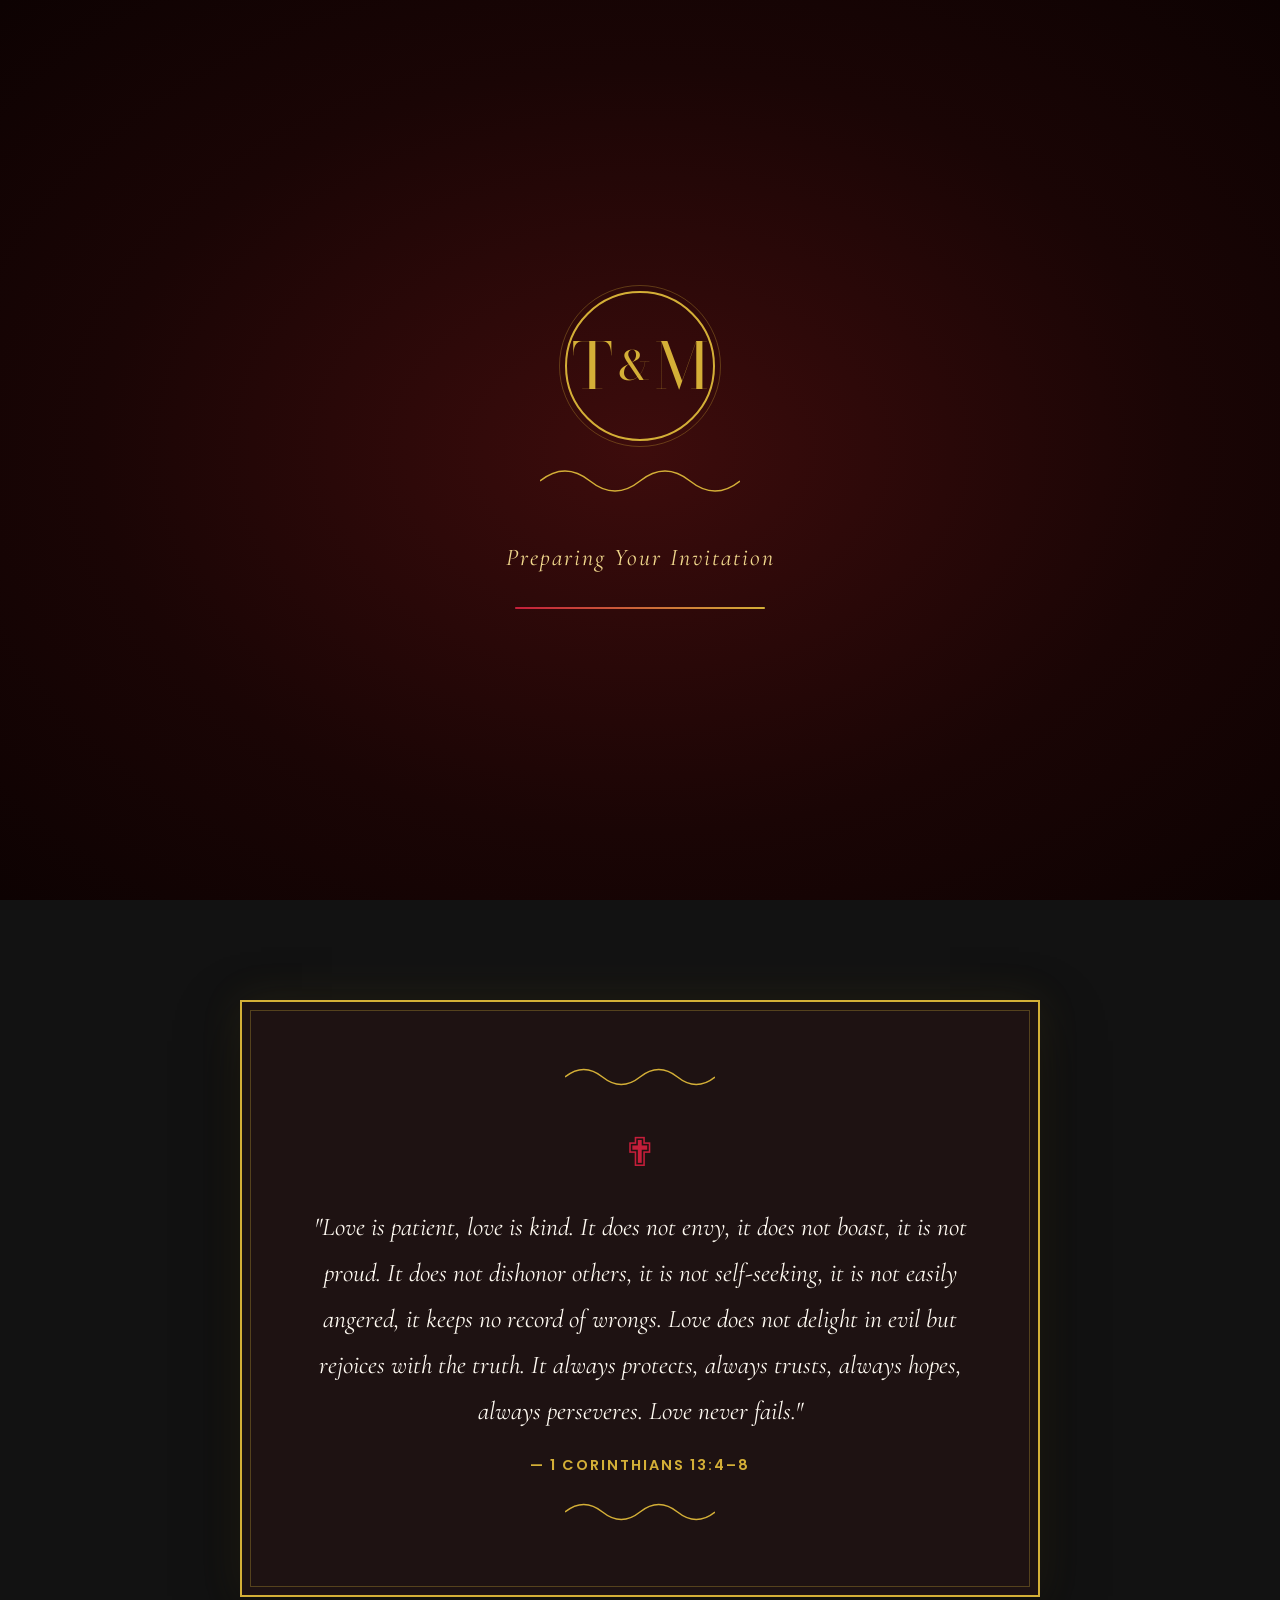
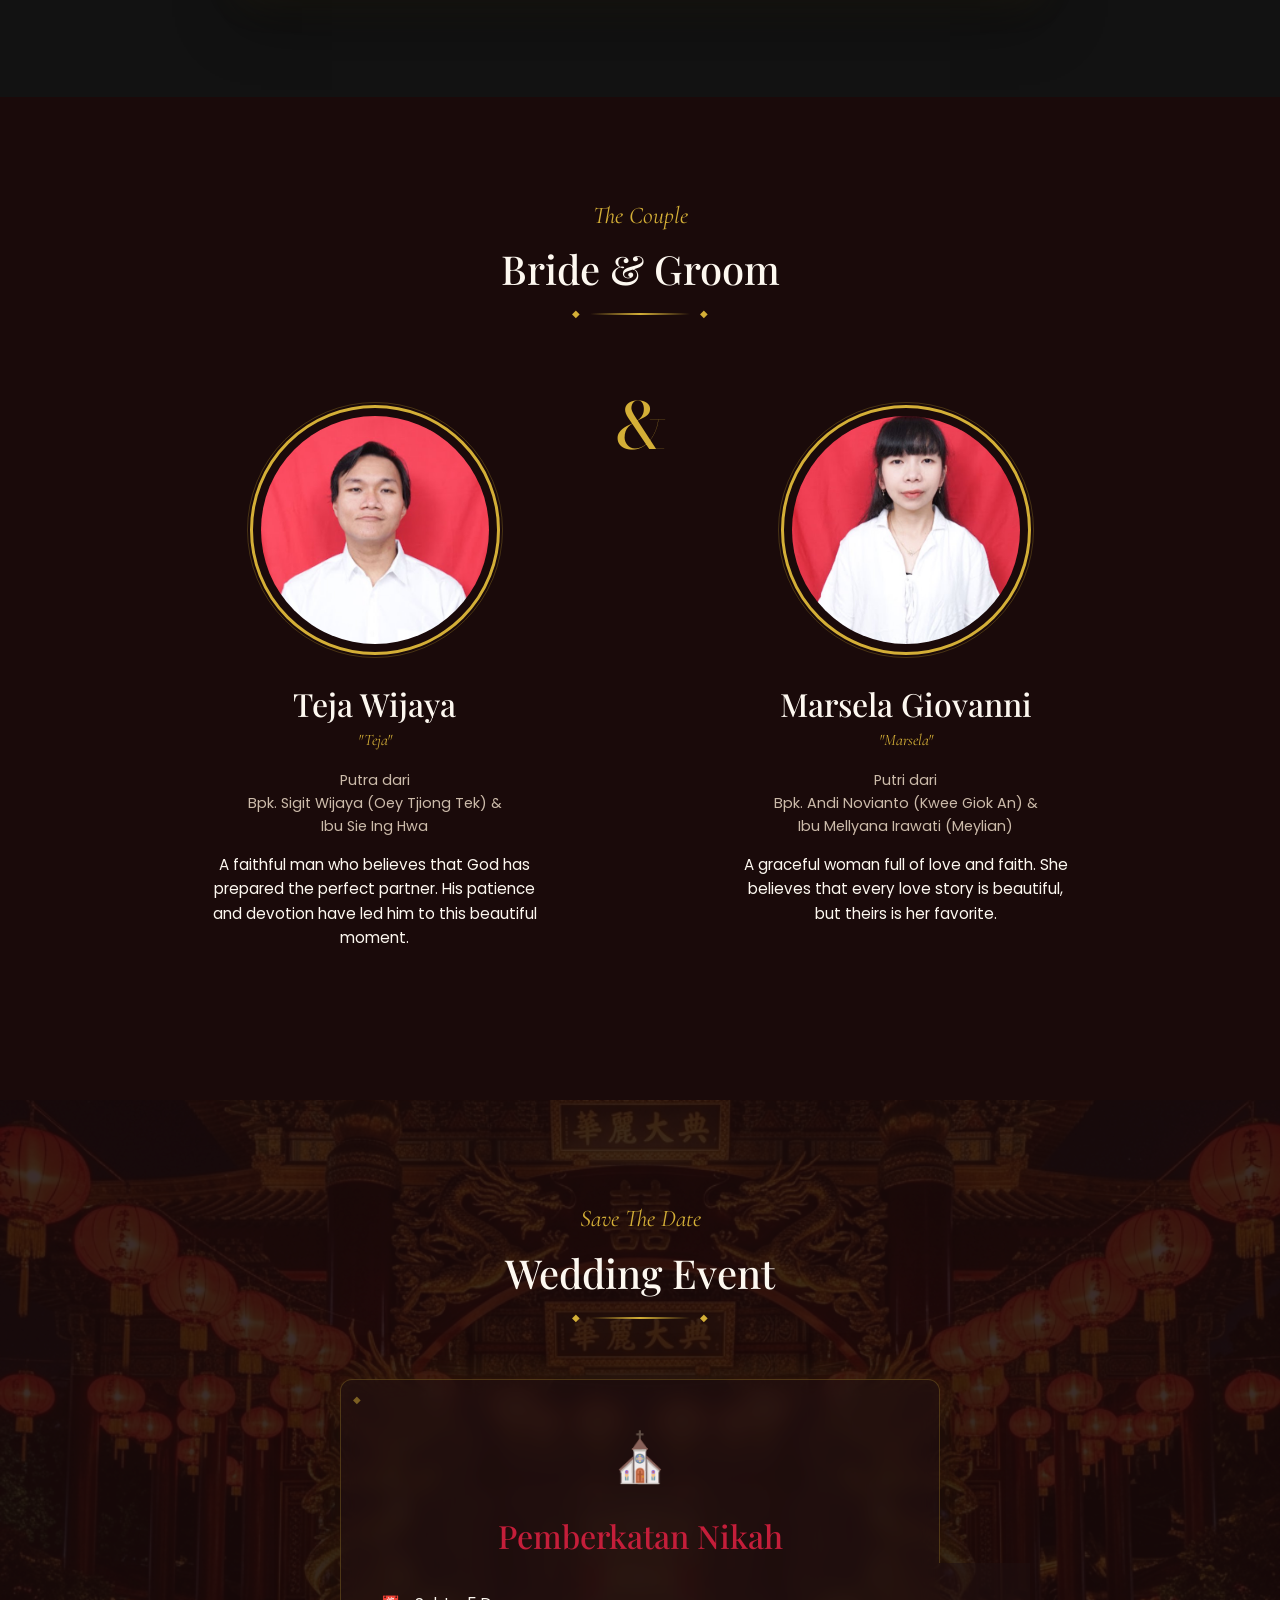
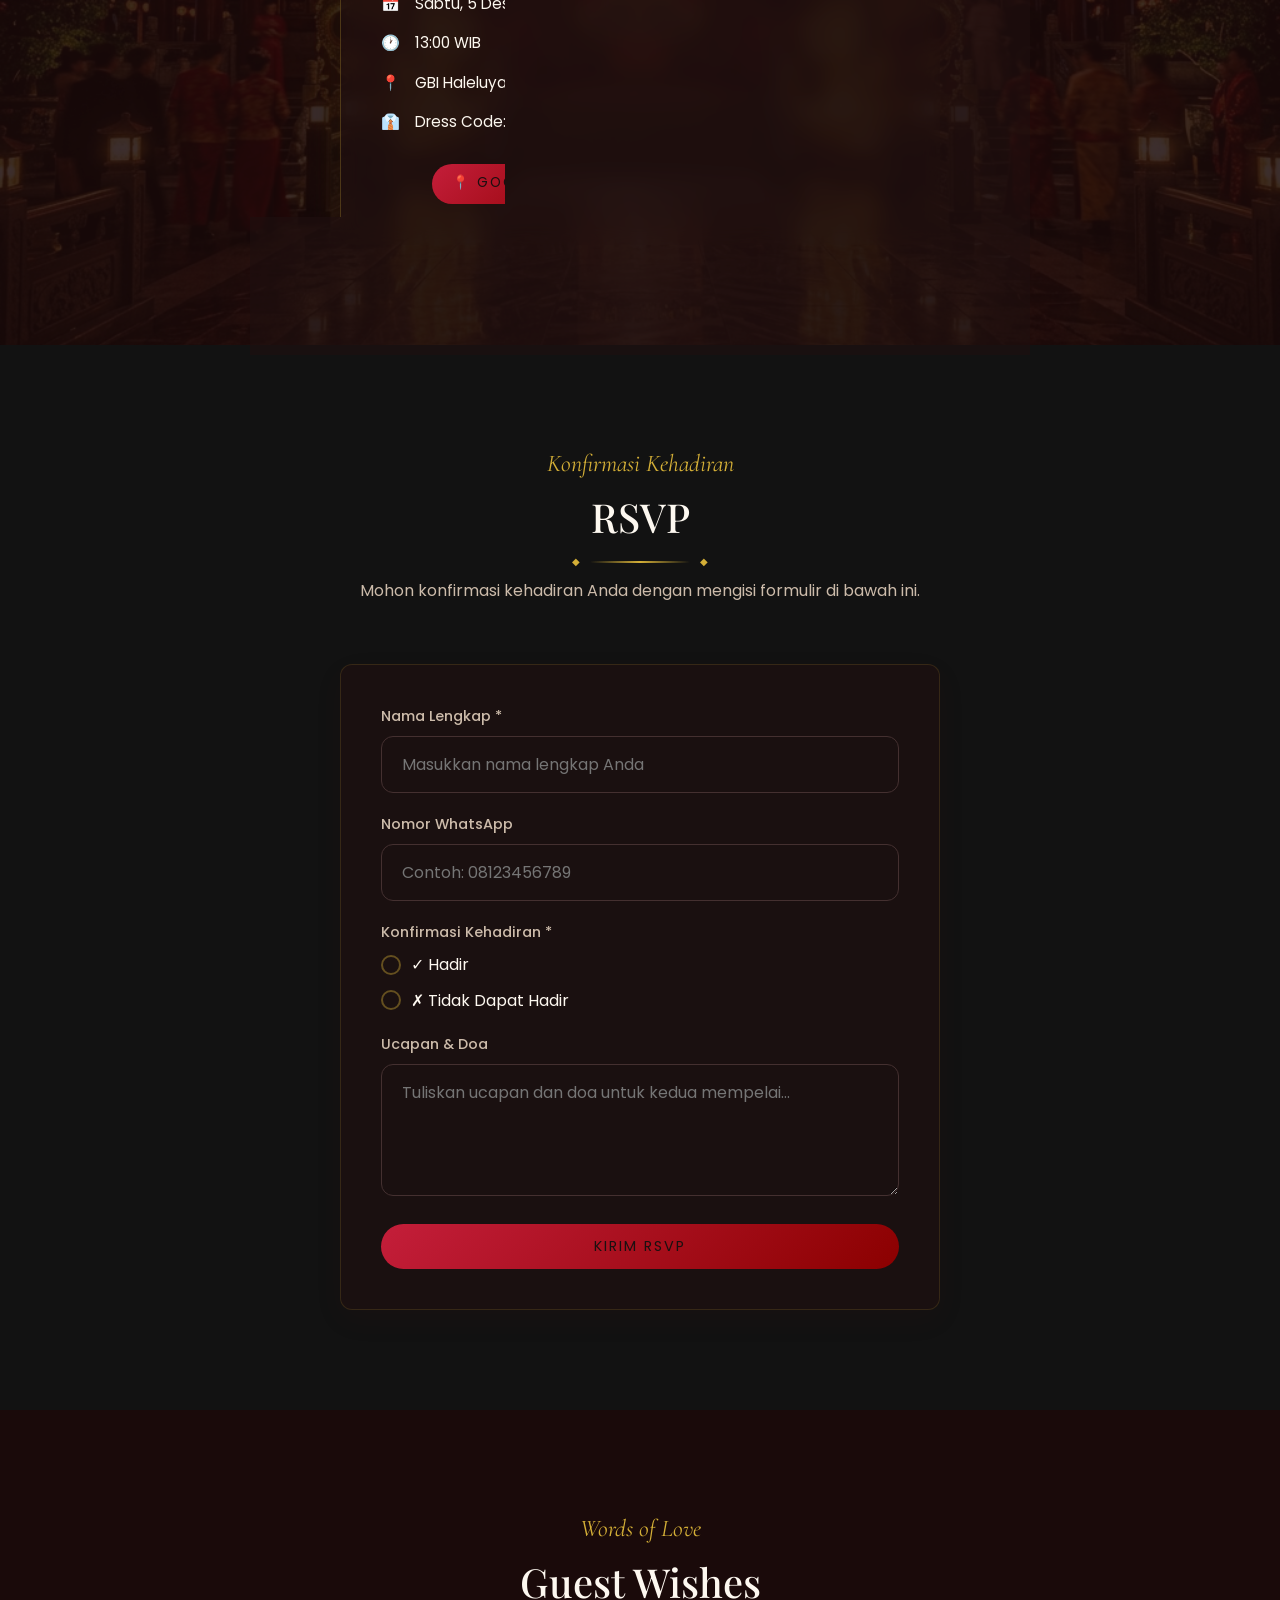
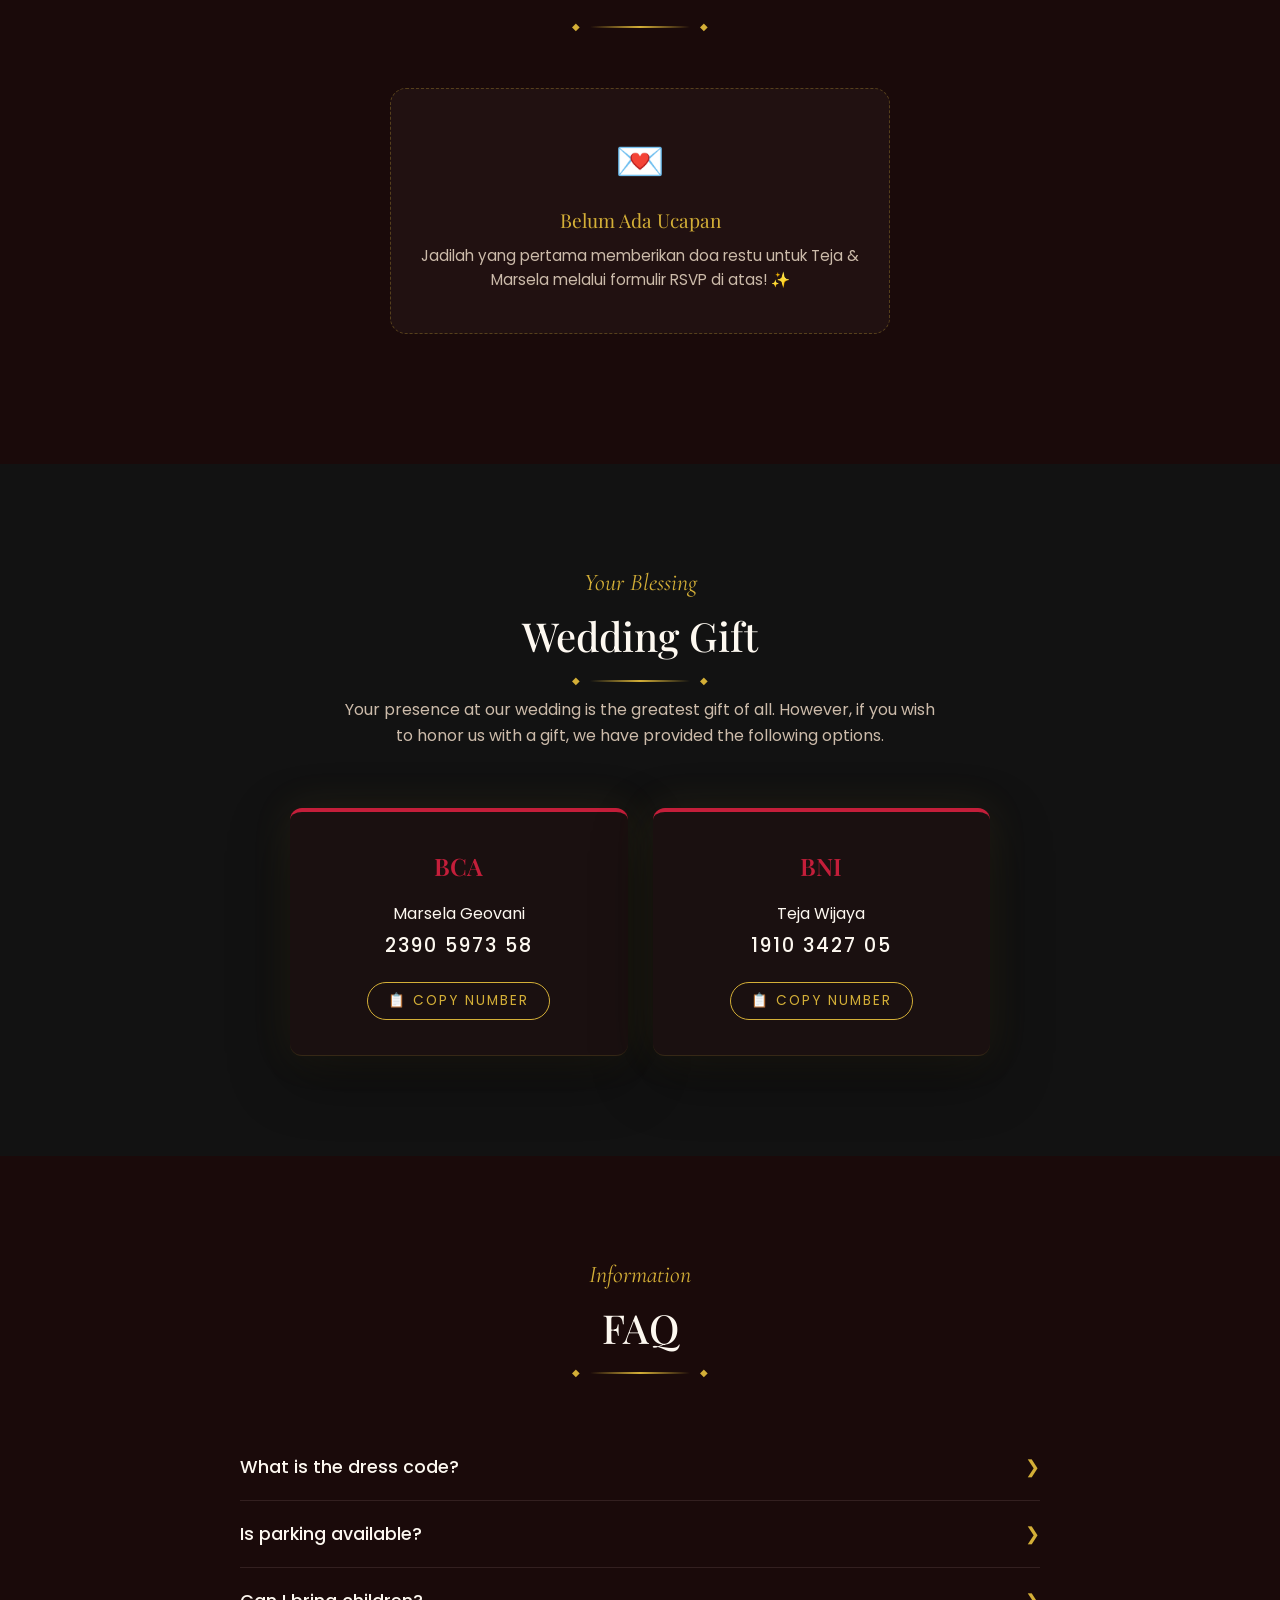
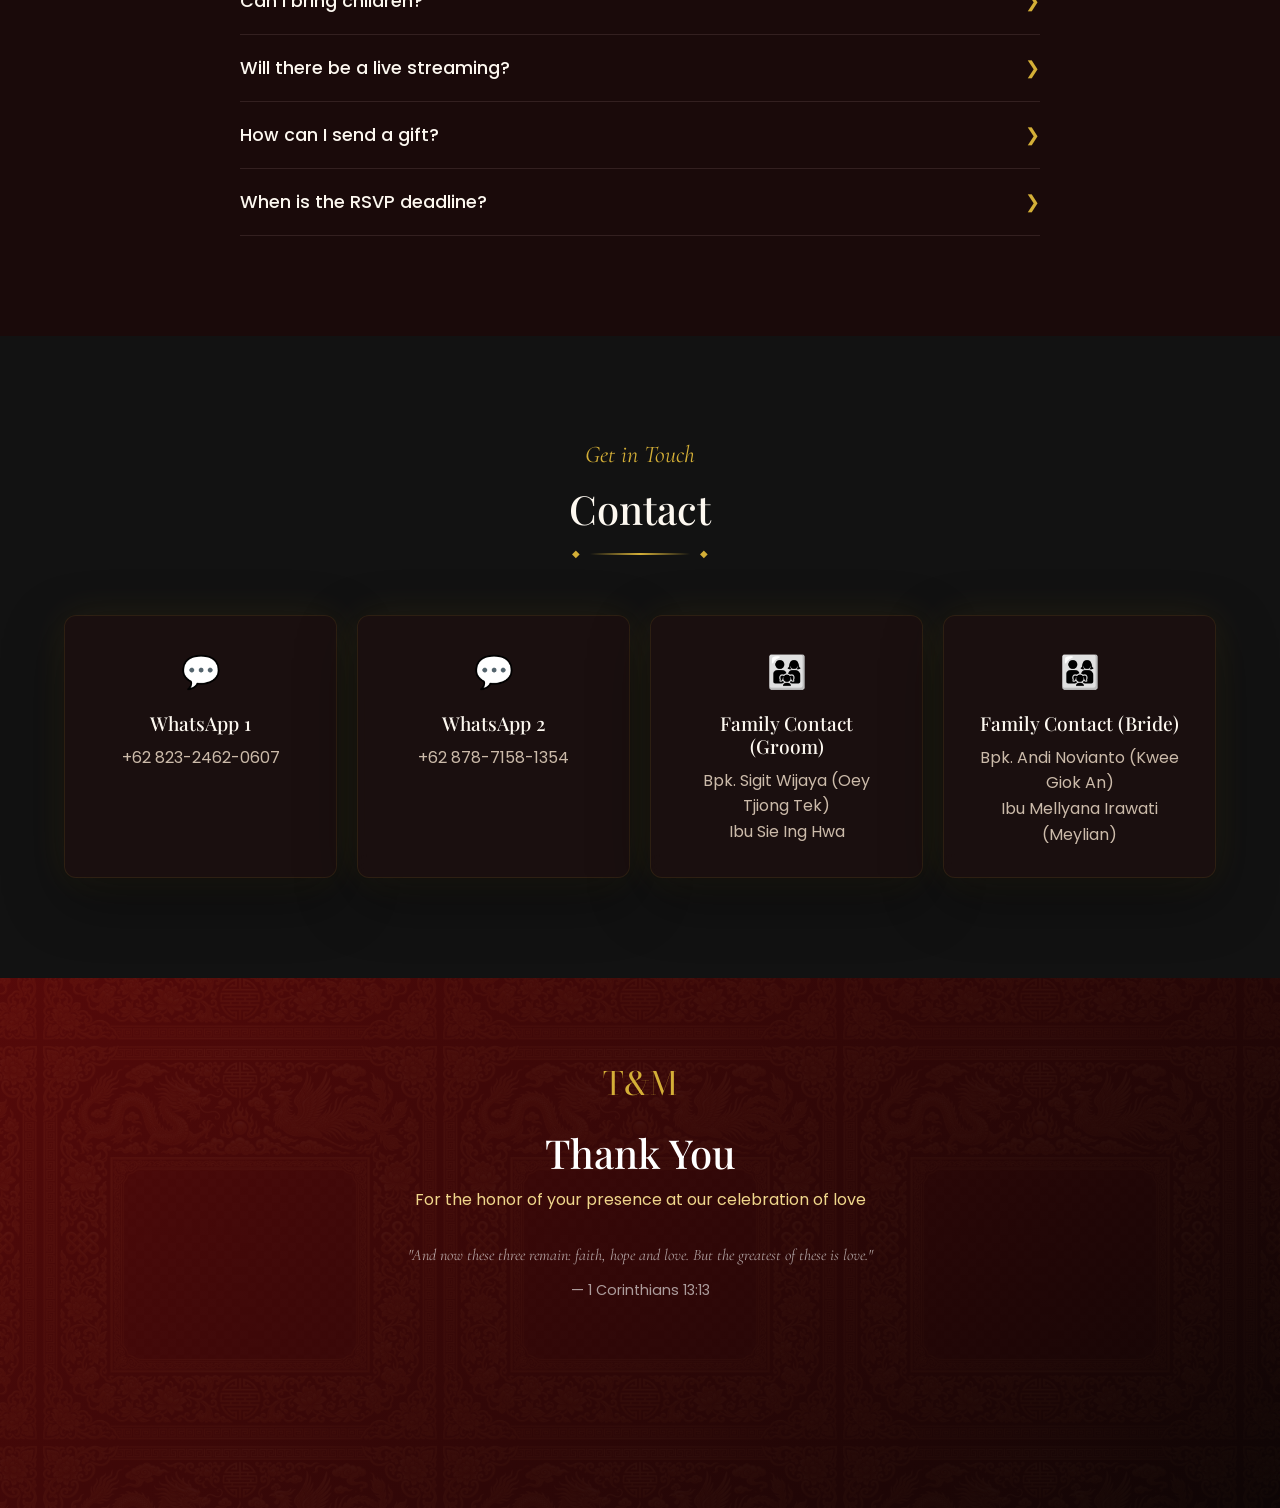
<file: index.html>
<!DOCTYPE html>
<html lang="id">
<head>
  <meta charset="UTF-8">
  <meta name="viewport" content="width=device-width, initial-scale=1.0">
  <title>Wedding of Teja & Marsela | 5 December 2026</title>
  <meta name="description" content="The Holy Matrimony of Teja Wijaya & Marsela Giovanni - Saturday, 5 December 2026">
  
  <!-- Open Graph / Facebook -->
  <meta property="og:type" content="website">
  <meta property="og:url" content="https://tejaandmarsela.com/">
  <meta property="og:title" content="Wedding of Teja & Marsela">
  <meta property="og:description" content="We joyfully invite you to celebrate our wedding. Saturday, 5 December 2026">
  <meta property="og:image" content="https://tejaandmarsela.com/assets/images/og-image.jpg">

  <!-- Twitter -->
  <meta property="twitter:card" content="summary_large_image">
  <meta property="twitter:title" content="Wedding of Teja & Marsela">
  <meta property="twitter:description" content="We joyfully invite you to celebrate our wedding. Saturday, 5 December 2026">

  <!-- Favicon -->
  <link rel="icon" href="data:image/svg+xml,<svg xmlns='http://www.w3.org/2000/svg' viewBox='0 0 100 100'><circle cx='50' cy='50' r='45' fill='none' stroke='%23D4AF37' stroke-width='3'/><text x='50' y='55' text-anchor='middle' font-family='serif' font-size='28' fill='%23D4AF37'>T%26M</text></svg>">
  <link rel="manifest" href="manifest.json">
  <meta name="theme-color" content="#D4AF37">

  <!-- Google Fonts -->
  <link rel="preconnect" href="https://fonts.googleapis.com">
  <link rel="preconnect" href="https://fonts.gstatic.com" crossorigin>
  <link href="https://fonts.googleapis.com/css2?family=Bodoni+Moda:ital,opsz,wght@0,6..96,400;0,6..96,500;0,6..96,600;1,6..96,400&family=Cormorant+Garamond:ital,wght@0,300;0,400;0,500;0,600;1,300;1,400;1,500;1,600&family=Playfair+Display:ital,wght@0,400;0,500;0,600;0,700;1,400&family=Poppins:wght@300;400;500;600&display=swap" rel="stylesheet">

  <!-- CSS -->
  <link rel="stylesheet" href="css/style.css">
  <link rel="stylesheet" href="css/animations.css">
  <link rel="stylesheet" href="css/loading.css">
  <link rel="stylesheet" href="css/responsive.css">

  <!-- JSON-LD Event schema -->
  <script type="application/ld+json">
  {
    "@context": "https://schema.org",
    "@type": "Event",
    "name": "Wedding of Teja & Marsela",
    "startDate": "2026-12-05T13:00:00+07:00",
    "endDate": "2026-12-05T15:00:00+07:00",
    "eventAttendanceMode": "https://schema.org/OfflineEventAttendanceMode",
    "eventStatus": "https://schema.org/EventScheduled",
    "location": {
      "@type": "Place",
      "name": "GBI Haleluya Purwokerto",
      "address": {
        "@type": "PostalAddress",
        "addressLocality": "Purwokerto",
        "addressCountry": "ID"
      }
    },
    "description": "The Holy Matrimony of Teja Wijaya and Marsela Giovanni."
  }
  </script>
</head>
<body>

  <!-- Gold Particle Canvas -->
  <canvas id="particle-canvas"></canvas>

  <!-- 1. LOADING SCREEN -->
  <div id="loading-screen">
    <div class="loading-content">
      <div class="loading-monogram">
        <span class="monogram-letter">T</span>
        <span class="monogram-ampersand">&</span>
        <span class="monogram-letter">M</span>
      </div>
      <div class="loading-ornament">
        <svg viewBox="0 0 200 40" class="ornament-svg">
          <path d="M0,20 Q25,0 50,20 Q75,40 100,20 Q125,0 150,20 Q175,40 200,20" stroke="#D4AF37" fill="none" stroke-width="1.5" class="ornament-path"/>
        </svg>
      </div>
      <p class="loading-text">Preparing Your Invitation</p>
      <div class="loading-bar-container">
        <div class="loading-bar"></div>
      </div>
    </div>
    <!-- Floating Chinese elements -->
    <div class="loading-petals">
      <div class="petal petal-1">🏮</div>
      <div class="petal petal-2">✦</div>
      <div class="petal petal-3">🏮</div>
      <div class="petal petal-4">✦</div>
      <div class="petal petal-5">🏮</div>
    </div>
  </div>

  <!-- 2. COVER -->
  <div id="cover">
    <div class="cover-overlay"></div>
    
    <!-- Chinese Lanterns -->
    <div class="hanging-lantern lantern-left">🏮</div>
    <div class="hanging-lantern lantern-right">🏮</div>
    
    <!-- Double Happiness Watermarks -->
    <div class="double-happiness double-happiness-left">囍</div>
    <div class="double-happiness double-happiness-right">囍</div>
    <div class="cover-content">
      <div class="cover-monogram">
        <span>T</span><span class="cover-amp">&</span><span>M</span>
      </div>
      <p class="cover-subtitle">The Holy Matrimony Of</p>
      <h1 class="cover-names">
        <span class="cover-name-groom">Teja Wijaya</span>
        <span class="cover-amp-large">囍</span>
        <span class="cover-name-bride">Marsela Giovanni</span>
      </h1>
      <p class="cover-date">Saturday, 5 December 2026</p>
      <div class="cover-divider"></div>
      <div class="cover-guest">
        <p class="cover-dear">Dear,</p>
        <p class="cover-guest-name" id="guest-name">Beloved Guest</p>
        <p class="cover-invitation-text">"We joyfully invite you to celebrate our wedding."</p>
      </div>
      <button class="cover-btn" id="cover-btn">
        <span class="cover-btn-icon">🏮</span>
        <span>Open Invitation</span>
      </button>
    </div>
  </div>

  <!-- 3. NAVBAR -->
  <nav class="navbar" id="navbar" style="opacity: 0;">
    <div class="nav-container">
      <a href="#hero" class="nav-logo">T & M</a>
      <ul class="nav-menu" id="nav-menu">
        <li><a href="#hero" class="nav-link active">Home</a></li>
        <li><a href="#bride-groom" class="nav-link">Bride & Groom</a></li>
        <li><a href="#bible-verse" class="nav-link">Bible Verse</a></li>
        <li><a href="#wedding-event" class="nav-link">Wedding Event</a></li>
        <li><a href="#rsvp" class="nav-link">RSVP</a></li>
        <li><a href="#guest-wishes" class="nav-link">Wishes</a></li>
        <li><a href="#wedding-gift" class="nav-link">Gift</a></li>
        <li><a href="#faq" class="nav-link">FAQ</a></li>
        <li><a href="#contact" class="nav-link">Contact</a></li>
      </ul>
      <button class="hamburger" id="hamburger" aria-label="Toggle menu">
        <span class="bar"></span>
        <span class="bar"></span>
        <span class="bar"></span>
      </button>
    </div>
    <!-- Mobile Menu -->
    <div class="mobile-menu" id="mobile-menu">
      <ul class="mobile-menu-list">
        <li><a href="#hero" class="mobile-link">Home</a></li>
        <li><a href="#bride-groom" class="mobile-link">Bride & Groom</a></li>
        <li><a href="#bible-verse" class="mobile-link">Bible Verse</a></li>
        <li><a href="#wedding-event" class="mobile-link">Wedding Event</a></li>
        <li><a href="#rsvp" class="mobile-link">RSVP</a></li>
        <li><a href="#guest-wishes" class="mobile-link">Wishes</a></li>
        <li><a href="#wedding-gift" class="mobile-link">Gift</a></li>
        <li><a href="#faq" class="mobile-link">FAQ</a></li>
        <li><a href="#contact" class="mobile-link">Contact</a></li>
      </ul>
    </div>
  </nav>

  <!-- 4. HERO SECTION -->
  <section id="hero" class="hero">
    <div class="hero-overlay"></div>
    
    <!-- Chinese Lanterns -->
    <div class="hanging-lantern lantern-left lantern-small">🏮</div>
    <div class="hanging-lantern lantern-right lantern-small">🏮</div>
    
    <div class="hero-content">
      <div class="hero-monogram reveal">
        <span>T</span><span>&</span><span>M</span>
      </div>
      <h2 class="hero-subtitle reveal reveal-delay-1">We Are Getting Married</h2>
      <h1 class="hero-names reveal reveal-delay-2">
        <span class="hero-name">Teja</span>
        <span class="hero-amp">&</span>
        <span class="hero-name">Marsela</span>
      </h1>
      <p class="hero-date reveal reveal-delay-3">Saturday, 5 December 2026</p>
      
      <!-- Countdown -->
      <div class="countdown-container reveal reveal-delay-4" id="countdown">
        <div class="countdown-item">
          <div class="countdown-flip">
            <div class="countdown-value" data-type="days">000</div>
          </div>
          <span class="countdown-label">Days</span>
        </div>
        <div class="countdown-item">
          <div class="countdown-flip">
            <div class="countdown-value" data-type="hours">00</div>
          </div>
          <span class="countdown-label">Hours</span>
        </div>
        <div class="countdown-item">
          <div class="countdown-flip">
            <div class="countdown-value" data-type="minutes">00</div>
          </div>
          <span class="countdown-label">Minutes</span>
        </div>
        <div class="countdown-item">
          <div class="countdown-flip">
            <div class="countdown-value" data-type="seconds">00</div>
          </div>
          <span class="countdown-label">Seconds</span>
        </div>
      </div>

      <div class="hero-buttons reveal reveal-delay-5">
        <a href="#rsvp" class="btn-primary">RSVP Now</a>
        <a href="#wedding-event" class="btn-secondary">View Location</a>
      </div>
    </div>
    <!-- Decorative floating elements -->
    <div class="hero-decoration">
      <div class="floating floating-1" style="position: absolute; top: 15%; left: 8%; color: var(--gold-primary); font-size: 2.5rem; opacity: 0.15;">囍</div>
      <div class="floating floating-2" style="position: absolute; top: 65%; right: 10%; color: var(--gold-primary); font-size: 2rem; opacity: 0.1;">🏮</div>
      <div class="floating floating-3" style="position: absolute; top: 35%; right: 20%; color: var(--gold-primary); font-size: 1.5rem; opacity: 0.12;">✦</div>
      <div class="double-happiness" style="bottom: 10%; left: 5%; font-size: 8rem; opacity: 0.03;">囍</div>
    </div>
  </section>

  <!-- 5. BIBLE VERSE -->
  <section id="bible-verse" class="section section-ivory">
    <div class="container">
      <div class="bible-card reveal reveal-up">
        <div class="bible-ornament-top">
          <svg viewBox="0 0 100 20" style="width: 150px; margin-bottom: 20px;"><path d="M0,10 Q12.5,0 25,10 Q37.5,20 50,10 Q62.5,0 75,10 Q87.5,20 100,10" stroke="#D4AF37" fill="none" stroke-width="1"/></svg>
        </div>
        <div class="bible-icon">✟</div>
        <blockquote class="bible-text">
          "Love is patient, love is kind. It does not envy, it does not boast, it is not proud. It does not dishonor others, it is not self-seeking, it is not easily angered, it keeps no record of wrongs. Love does not delight in evil but rejoices with the truth. It always protects, always trusts, always hopes, always perseveres. Love never fails."
        </blockquote>
        <p class="bible-reference">— 1 Corinthians 13:4–8</p>
        <div class="bible-ornament-bottom">
          <svg viewBox="0 0 100 20" style="width: 150px; margin-top: 20px;"><path d="M0,10 Q12.5,0 25,10 Q37.5,20 50,10 Q62.5,0 75,10 Q87.5,20 100,10" stroke="#D4AF37" fill="none" stroke-width="1"/></svg>
        </div>
      </div>
    </div>
  </section>

  <!-- 6. BRIDE & GROOM -->
  <section id="bride-groom" class="section">
    <div class="container">
      <div class="section-header reveal reveal-up">
        <p class="section-subtitle">The Couple</p>
        <h2 class="section-title">Bride & Groom</h2>
        <div class="divider-ornament"></div>
      </div>
      <div class="couple-container">
        <!-- Groom -->
        <div class="couple-card reveal reveal-left">
          <div class="couple-photo-wrapper">
            <div class="couple-photo" id="groom-photo">
              <img src="assets/images/groom.jpg" alt="Teja Wijaya" loading="lazy">
            </div>
          </div>
          <h3 class="couple-name">Teja Wijaya</h3>
          <p class="couple-nickname">"Teja"</p>
          <p class="couple-parents">Putra dari<br>Bpk. Sigit Wijaya (Oey Tjiong Tek) &<br>Ibu Sie Ing Hwa</p>
          <p class="couple-bio">A faithful man who believes that God has prepared the perfect partner. His patience and devotion have led him to this beautiful moment.</p>
        </div>

        <!-- Ampersand -->
        <div class="couple-divider reveal reveal-zoom reveal-delay-2">
          <span class="couple-amp">&</span>
        </div>

        <!-- Bride -->
        <div class="couple-card reveal reveal-right">
          <div class="couple-photo-wrapper">
            <div class="couple-photo" id="bride-photo">
              <img src="assets/images/bride.jpg" alt="Marsela Giovanni" loading="lazy">
            </div>
          </div>
          <h3 class="couple-name">Marsela Giovanni</h3>
          <p class="couple-nickname">"Marsela"</p>
          <p class="couple-parents">Putri dari<br>Bpk. Andi Novianto (Kwee Giok An) &<br>Ibu Mellyana Irawati (Meylian)</p>
          <p class="couple-bio">A graceful woman full of love and faith. She believes that every love story is beautiful, but theirs is her favorite.</p>
        </div>
      </div>
    </div>
  </section>


  <!-- 7. WEDDING EVENT -->
  <section id="wedding-event" class="section section-scenic" style="background-image: url('assets/images/chinese_temple.png');">
    <div class="container">
      <div class="section-header reveal reveal-up">
        <p class="section-subtitle">Save The Date</p>
        <h2 class="section-title">Wedding Event</h2>
        <div class="divider-ornament"></div>
      </div>
      <div class="events-container">
        <!-- Holy Matrimony -->
        <div class="event-card glass reveal reveal-up" style="max-width: 600px; margin: 0 auto;">
          <div class="event-icon">⛪</div>
          <h3 class="event-title">Pemberkatan Nikah</h3>
          <div class="event-divider"></div>
          <div class="event-details">
            <div class="event-detail">
              <span class="event-detail-icon">📅</span>
              <span>Sabtu, 5 Desember 2026</span>
            </div>
            <div class="event-detail">
              <span class="event-detail-icon">🕐</span>
              <span>13:00 WIB</span>
            </div>
            <div class="event-detail">
              <span class="event-detail-icon">📍</span>
              <span>GBI Haleluya Purwokerto</span>
            </div>
            <div class="event-detail">
              <span class="event-detail-icon">👔</span>
              <span>Dress Code: Formal</span>
            </div>
          </div>
          <div class="event-buttons">
            <a href="https://maps.google.com/?q=GBI+Haleluya+Purwokerto" target="_blank" class="btn-primary btn-small">📍 Google Maps</a>
            <a href="javascript:void(0)" class="btn-secondary btn-small" onclick="window.WeddingApp.addToCalendar('matrimony')">📅 Add to Calendar</a>
          </div>
        </div>
      </div>
    </div>
  </section>



  <!-- 8. RSVP -->
  <section id="rsvp" class="section section-ivory">
    <div class="container">
      <div class="section-header reveal reveal-up">
        <p class="section-subtitle">Konfirmasi Kehadiran</p>
        <h2 class="section-title">RSVP</h2>
        <div class="divider-ornament"></div>
        <p class="section-description" style="margin-top: 15px; color: var(--text-secondary);">Mohon konfirmasi kehadiran Anda dengan mengisi formulir di bawah ini.</p>
      </div>
      <form class="rsvp-form reveal reveal-up" id="rsvp-form" novalidate>
        <div class="form-group">
          <label class="form-label" for="rsvp-nama">Nama Lengkap *</label>
          <input type="text" class="form-input" id="rsvp-nama" name="nama" placeholder="Masukkan nama lengkap Anda" required minlength="2">
          <span class="form-error" id="error-nama"></span>
        </div>
        <div class="form-group">
          <label class="form-label" for="rsvp-whatsapp">Nomor WhatsApp</label>
          <input type="tel" class="form-input" id="rsvp-whatsapp" name="whatsapp" placeholder="Contoh: 08123456789">
          <span class="form-error" id="error-whatsapp"></span>
        </div>
        <div class="form-group">
          <label class="form-label">Konfirmasi Kehadiran *</label>
          <div class="form-radio-group">
            <label class="form-radio">
              <input type="radio" name="konfirmasi" value="hadir" required>
              <span class="radio-custom"></span>
              <span class="radio-label">✓ Hadir</span>
            </label>
            <label class="form-radio">
              <input type="radio" name="konfirmasi" value="tidak_hadir">
              <span class="radio-custom"></span>
              <span class="radio-label">✗ Tidak Dapat Hadir</span>
            </label>
          </div>
          <span class="form-error" id="error-konfirmasi"></span>
        </div>
        <div class="form-group" id="guest-count-group" style="display: none;">
          <label class="form-label" for="rsvp-jumlah">Jumlah Tamu yang Hadir *</label>
          <select class="form-select" id="rsvp-jumlah" name="jumlah_tamu">
            <option value="" disabled selected>Pilih jumlah tamu</option>
            <option value="1">1 Orang</option>
            <option value="2">2 Orang</option>
            <option value="3">3 Orang</option>
            <option value="4">4 Orang</option>
            <option value="5">5 Orang</option>
          </select>
          <span class="form-error" id="error-jumlah"></span>
        </div>
        <div class="form-group">
          <label class="form-label" for="rsvp-ucapan">Ucapan & Doa</label>
          <textarea class="form-textarea" id="rsvp-ucapan" name="ucapan" rows="4" placeholder="Tuliskan ucapan dan doa untuk kedua mempelai..."></textarea>
        </div>
        <button type="submit" class="btn-primary btn-full">
          <span>Kirim RSVP</span>
        </button>
      </form>
      <!-- Success Message -->
      <div class="rsvp-success glass" id="rsvp-success" style="max-width: 600px; margin: 0 auto; border-radius: 12px;">
        <div class="success-icon" style="font-size: 4rem; margin-bottom: 20px;">🎊</div>
        <h3 class="success-title" style="font-size: 2rem; margin-bottom: 15px; color: var(--gold-primary);">Terima Kasih!</h3>
        <p class="success-text" style="color: var(--text-secondary);">RSVP Anda telah kami terima. Kami menantikan kehadiran Anda di hari bahagia kami!</p>
      </div>
    </div>
  </section>

  <!-- 9. GUEST WISHES -->
  <section id="guest-wishes" class="section">
    <div class="container">
      <div class="section-header reveal reveal-up">
        <p class="section-subtitle">Words of Love</p>
        <h2 class="section-title">Guest Wishes</h2>
        <div class="divider-ornament"></div>
      </div>
      <div class="wishes-list" id="wishes-list">
        <!-- Populated by JS -->
      </div>
      <div class="wishes-pagination" id="wishes-pagination">
        <!-- Populated by JS -->
      </div>
    </div>
  </section>

  <!-- 10. WEDDING GIFT -->
  <section id="wedding-gift" class="section section-ivory">
    <div class="container">
      <div class="section-header reveal reveal-up">
        <p class="section-subtitle">Your Blessing</p>
        <h2 class="section-title">Wedding Gift</h2>
        <div class="divider-ornament"></div>
        <p class="section-description" style="max-width: 600px; margin: 15px auto 0; color: var(--text-secondary);">Your presence at our wedding is the greatest gift of all. However, if you wish to honor us with a gift, we have provided the following options.</p>
      </div>
      
      <!-- Bank Transfer -->
      <div class="gift-grid">
        <div class="gift-card reveal reveal-up">
          <div class="gift-bank-logo">BCA</div>
          <p class="gift-account-name">Marsela Geovani</p>
          <p class="gift-account-number" id="bca-number">2390 5973 58</p>
          <button class="gift-copy-btn btn-secondary btn-small" data-copy="2390597358" onclick="window.WeddingApp.copyGift(this)">📋 Copy Number</button>
        </div>
        <div class="gift-card reveal reveal-up" style="transition-delay: 0.1s">
          <div class="gift-bank-logo">BNI</div>
          <p class="gift-account-name">Teja Wijaya</p>
          <p class="gift-account-number" id="bni-number">1910 3427 05</p>
          <button class="gift-copy-btn btn-secondary btn-small" data-copy="1910342705" onclick="window.WeddingApp.copyGift(this)">📋 Copy Number</button>
        </div>
      </div>
    </div>
  </section>

  <!-- 11. FAQ -->
  <section id="faq" class="section">
    <div class="container">
      <div class="section-header reveal reveal-up">
        <p class="section-subtitle">Information</p>
        <h2 class="section-title">FAQ</h2>
        <div class="divider-ornament"></div>
      </div>
      <div class="faq-list reveal reveal-up">
        <div class="faq-item">
          <button class="faq-question">
            <span>What is the dress code?</span>
            <span class="faq-chevron">❯</span>
          </button>
          <div class="faq-answer">
            <p>Formal attire is recommended. Please avoid wearing white as it is reserved for the bride.</p>
          </div>
        </div>
        <div class="faq-item">
          <button class="faq-question">
            <span>Is parking available?</span>
            <span class="faq-chevron">❯</span>
          </button>
          <div class="faq-answer">
            <p>Yes, the venue provides parking space. Please arrive early to ensure a parking spot.</p>
          </div>
        </div>
        <div class="faq-item">
          <button class="faq-question">
            <span>Can I bring children?</span>
            <span class="faq-chevron">❯</span>
          </button>
          <div class="faq-answer">
            <p>We love your little ones! Children are welcome at the ceremony. Please include them in your guest count when submitting your RSVP.</p>
          </div>
        </div>
        <div class="faq-item">
          <button class="faq-question">
            <span>Will there be a live streaming?</span>
            <span class="faq-chevron">❯</span>
          </button>
          <div class="faq-answer">
            <p>Yes! For those who cannot attend in person, we will provide a live streaming link. The link will be shared via WhatsApp one day before the ceremony.</p>
          </div>
        </div>
        <div class="faq-item">
          <button class="faq-question">
            <span>How can I send a gift?</span>
            <span class="faq-chevron">❯</span>
          </button>
          <div class="faq-answer">
            <p>Your presence is the greatest gift! If you wish to send a gift, please visit our Wedding Gift section above for bank transfer details.</p>
          </div>
        </div>
        <div class="faq-item">
          <button class="faq-question">
            <span>When is the RSVP deadline?</span>
            <span class="faq-chevron">❯</span>
          </button>
          <div class="faq-answer">
            <p>Please confirm your attendance by November 21, 2026 (two weeks before the wedding) so we can finalize our preparations. Thank you for your cooperation!</p>
          </div>
        </div>
      </div>
    </div>
  </section>

  <!-- 12. CONTACT -->
  <section id="contact" class="section section-ivory">
    <div class="container">
      <div class="section-header reveal reveal-up">
        <p class="section-subtitle">Get in Touch</p>
        <h2 class="section-title">Contact</h2>
        <div class="divider-ornament"></div>
      </div>
      <div class="contact-grid">
        <a href="https://wa.me/6282324620607" target="_blank" class="contact-card glass reveal reveal-up">
          <div class="contact-icon">💬</div>
          <h4 class="contact-title">WhatsApp 1</h4>
          <p class="contact-detail">+62 823-2462-0607</p>
        </a>
        <a href="https://wa.me/6287871581354" target="_blank" class="contact-card glass reveal reveal-up" style="transition-delay: 0.1s">
          <div class="contact-icon">💬</div>
          <h4 class="contact-title">WhatsApp 2</h4>
          <p class="contact-detail">+62 878-7158-1354</p>
        </a>
        <div class="contact-card glass reveal reveal-up" style="transition-delay: 0.2s">
          <div class="contact-icon">👨‍👩‍👧</div>
          <h4 class="contact-title">Family Contact (Groom)</h4>
          <p class="contact-detail">Bpk. Sigit Wijaya (Oey Tjiong Tek)<br>Ibu Sie Ing Hwa</p>
        </div>
        <div class="contact-card glass reveal reveal-up" style="transition-delay: 0.3s">
          <div class="contact-icon">👨‍👩‍👧</div>
          <h4 class="contact-title">Family Contact (Bride)</h4>
          <p class="contact-detail">Bpk. Andi Novianto (Kwee Giok An)<br>Ibu Mellyana Irawati (Meylian)</p>
        </div>
      </div>
    </div>
  </section>

  <!-- 13. FOOTER -->
  <footer id="footer" class="footer">
    <div class="container">
      <div class="footer-content">
        <div class="footer-monogram reveal reveal-up">
          <span>T</span><span>&</span><span>M</span>
        </div>
        <h3 class="footer-thankyou reveal reveal-up" style="transition-delay: 0.1s">Thank You</h3>
        <p class="footer-message reveal reveal-up" style="transition-delay: 0.2s">For the honor of your presence at our celebration of love</p>
        <div class="footer-verse reveal reveal-up" style="transition-delay: 0.3s">
          <p>"And now these three remain: faith, hope and love. But the greatest of these is love."</p>
          <span style="font-style: normal; font-family: var(--font-body); font-size: 0.9rem; margin-top: 10px; display: inline-block;">— 1 Corinthians 13:13</span>
        </div>
        <div class="footer-divider reveal reveal-up" style="transition-delay: 0.4s"></div>
        <p class="footer-copyright reveal reveal-up" style="transition-delay: 0.5s; font-size: 0.9rem; color: #888;">
          © 2026 Teja & Marsela Wedding. Made with ❤️
        </p>
        <div class="footer-hearts reveal reveal-up" style="transition-delay: 0.6s; margin-top: 15px;">
          <span class="heart heart-1" style="animation: pulse 1s infinite">♥</span>
          <span class="heart heart-2" style="animation: pulse 1.2s infinite">♥</span>
          <span class="heart heart-3" style="animation: pulse 1.4s infinite">♥</span>
        </div>
      </div>
    </div>
  </footer>

  <!-- 14. FLOATING BUTTONS -->
  <div class="floating-container" id="floating-container">
    <button class="floating-btn floating-music" id="btn-music" aria-label="Toggle Music" title="Toggle Music">
      🎵
    </button>
    <a href="https://wa.me/6282324620607" target="_blank" class="floating-btn floating-wa" aria-label="WhatsApp" title="WhatsApp">
      💬
    </a>
    <button class="floating-btn floating-top" id="btn-top" aria-label="Back to Top" title="Back to Top">
      ↑
    </button>
  </div>

  <!-- Toast Notification -->
  <div class="toast-container" id="toast-container"></div>

  <!-- Audio Element -->
  <audio id="bg-music" loop preload="auto">
    <source src="assets/music/wedding-song.mp3" type="audio/mpeg">
  </audio>

  <!-- Scripts (load order matters) -->
  <script src="js/config.js"></script>
  <script src="js/supabase.js"></script>
  <script src="js/utils.js"></script>
  <script src="js/navigation.js"></script>
  <script src="js/countdown.js"></script>
  <script src="js/music.js"></script>
  <script src="js/animations.js"></script>
  <script src="js/rsvp.js"></script>
  <script src="js/wishes.js"></script>
  <script src="js/app.js"></script>

</body>
</html>
</file>
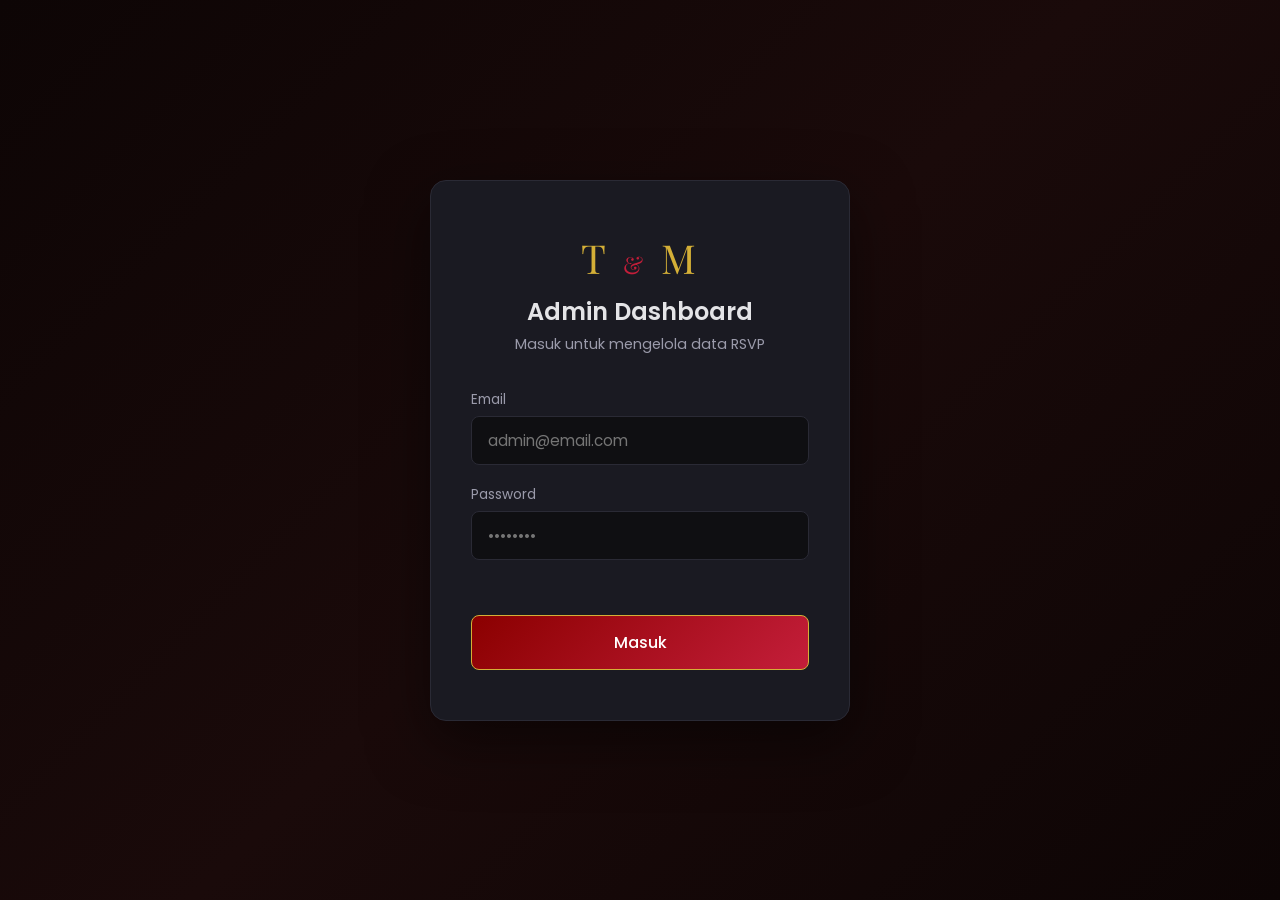
<file: admin.html>
<!DOCTYPE html>
<html lang="id">
<head>
  <meta charset="UTF-8">
  <meta name="viewport" content="width=device-width, initial-scale=1.0">
  <title>Admin Dashboard — Teja & Marsela Wedding</title>
  <link rel="icon" href="data:image/svg+xml,<svg xmlns='http://www.w3.org/2000/svg' viewBox='0 0 100 100'><circle cx='50' cy='50' r='45' fill='none' stroke='%23D4AF37' stroke-width='3'/><text x='50' y='55' text-anchor='middle' font-family='serif' font-size='28' fill='%23D4AF37'>T%26M</text></svg>">
  <link rel="preconnect" href="https://fonts.googleapis.com">
  <link rel="preconnect" href="https://fonts.gstatic.com" crossorigin>
  <link href="https://fonts.googleapis.com/css2?family=Poppins:wght@300;400;500;600;700&family=Playfair+Display:wght@400;500;600;700&display=swap" rel="stylesheet">
  <link rel="stylesheet" href="css/admin.css">
</head>
<body>

  <!-- LOGIN SCREEN -->
  <div id="login-screen" class="login-screen">
    <div class="login-card">
      <div class="login-header">
        <div class="login-monogram">T <span>&</span> M</div>
        <h1>Admin Dashboard</h1>
        <p>Masuk untuk mengelola data RSVP</p>
      </div>
      <form id="login-form" class="login-form">
        <div class="form-group">
          <label for="login-email">Email</label>
          <input type="email" id="login-email" placeholder="admin@email.com" required>
        </div>
        <div class="form-group">
          <label for="login-password">Password</label>
          <input type="password" id="login-password" placeholder="••••••••" required>
        </div>
        <div id="login-error" class="login-error"></div>
        <button type="submit" class="login-btn" id="login-btn">
          <span>Masuk</span>
        </button>
      </form>
    </div>
  </div>

  <!-- DASHBOARD -->
  <div id="dashboard" class="dashboard" style="display: none;">
    <!-- Sidebar -->
    <aside class="sidebar" id="sidebar">
      <div class="sidebar-header">
        <div class="sidebar-logo">T & M</div>
        <span class="sidebar-title">Wedding Admin</span>
      </div>
      <nav class="sidebar-nav">
        <a href="#" class="sidebar-link active" data-section="overview">
          <span class="sidebar-icon">📊</span> Overview
        </a>
        <a href="#" class="sidebar-link" data-section="rsvp-list">
          <span class="sidebar-icon">📋</span> Data RSVP
        </a>
        <a href="#" class="sidebar-link" data-section="wishes-list">
          <span class="sidebar-icon">💬</span> Ucapan
        </a>
      </nav>
      <div class="sidebar-footer">
        <span class="sidebar-user" id="sidebar-user">admin</span>
        <button class="logout-btn" id="logout-btn">Logout</button>
      </div>
    </aside>

    <!-- Main Content -->
    <main class="main-content">
      <!-- Top Bar -->
      <header class="topbar">
        <button class="topbar-toggle" id="sidebar-toggle">☰</button>
        <h2 class="topbar-title" id="page-title">Overview</h2>
        <div class="topbar-actions">
          <a href="index.html" target="_blank" class="topbar-link">🔗 Lihat Undangan</a>
        </div>
      </header>

      <!-- OVERVIEW SECTION -->
      <section id="section-overview" class="content-section active">
        <div class="stats-grid">
          <div class="stat-card stat-total">
            <div class="stat-icon">📩</div>
            <div class="stat-info">
              <span class="stat-value" id="stat-total">0</span>
              <span class="stat-label">Total RSVP</span>
            </div>
          </div>
          <div class="stat-card stat-hadir">
            <div class="stat-icon">✅</div>
            <div class="stat-info">
              <span class="stat-value" id="stat-hadir">0</span>
              <span class="stat-label">Hadir</span>
            </div>
          </div>
          <div class="stat-card stat-tidak">
            <div class="stat-icon">❌</div>
            <div class="stat-info">
              <span class="stat-value" id="stat-tidak">0</span>
              <span class="stat-label">Tidak Hadir</span>
            </div>
          </div>
          <div class="stat-card stat-tamu">
            <div class="stat-icon">👥</div>
            <div class="stat-info">
              <span class="stat-value" id="stat-tamu">0</span>
              <span class="stat-label">Estimasi Tamu</span>
            </div>
          </div>
        </div>

        <div class="chart-section">
          <h3>RSVP Terbaru</h3>
          <div id="recent-rsvp-list" class="recent-list">
            <p class="empty-state">Memuat data...</p>
          </div>
        </div>
      </section>

      <!-- RSVP LIST SECTION -->
      <section id="section-rsvp-list" class="content-section">
        <div class="toolbar">
          <div class="toolbar-left">
            <input type="text" id="search-rsvp" class="toolbar-search" placeholder="🔍 Cari nama tamu...">
            <select id="filter-attendance" class="toolbar-select">
              <option value="all">Semua Status</option>
              <option value="hadir">Hadir</option>
              <option value="tidak_hadir">Tidak Hadir</option>
            </select>
            <select id="sort-rsvp" class="toolbar-select">
              <option value="newest">Terbaru</option>
              <option value="oldest">Terlama</option>
              <option value="name-az">Nama A-Z</option>
              <option value="name-za">Nama Z-A</option>
            </select>
          </div>
          <div class="toolbar-right">
            <button id="refresh-btn" class="toolbar-btn">🔄 Refresh</button>
            <button id="export-csv-btn" class="toolbar-btn btn-export">📥 Export CSV</button>
          </div>
        </div>
        <div class="table-wrapper">
          <table class="data-table" id="rsvp-table">
            <thead>
              <tr>
                <th>No</th>
                <th>Nama Tamu</th>
                <th>WhatsApp</th>
                <th>Status</th>
                <th>Jumlah Tamu</th>
                <th>Ucapan</th>
                <th>Waktu</th>
              </tr>
            </thead>
            <tbody id="rsvp-tbody">
              <tr><td colspan="7" class="empty-state">Memuat data...</td></tr>
            </tbody>
          </table>
        </div>
        <div class="table-footer">
          <span id="rsvp-count-info">0 data</span>
        </div>
      </section>

      <!-- WISHES LIST SECTION -->
      <section id="section-wishes-list" class="content-section">
        <div class="toolbar">
          <div class="toolbar-left">
            <input type="text" id="search-wishes" class="toolbar-search" placeholder="🔍 Cari ucapan...">
          </div>
          <div class="toolbar-right">
            <button id="refresh-wishes-btn" class="toolbar-btn">🔄 Refresh</button>
          </div>
        </div>
        <div class="wishes-grid" id="admin-wishes-grid">
          <p class="empty-state">Memuat data...</p>
        </div>
      </section>
    </main>
  </div>

  <!-- Scripts -->
  <script src="js/config.js"></script>
  <script src="js/supabase.js"></script>
  <script>
  // =====================================================
  // ADMIN DASHBOARD CONTROLLER
  // =====================================================
  (function() {
    let allRsvp = [];
    let allWishes = [];

    // ---- INIT ----
    document.addEventListener('DOMContentLoaded', () => {
      window.SupabaseClient.init();

      // Check session
      if (window.SupabaseClient.restoreSession()) {
        showDashboard();
        loadAllData();
      }

      setupEventListeners();
    });

    function setupEventListeners() {
      // Login
      document.getElementById('login-form').addEventListener('submit', handleLogin);
      document.getElementById('logout-btn').addEventListener('click', handleLogout);

      // Sidebar navigation
      document.querySelectorAll('.sidebar-link').forEach(link => {
        link.addEventListener('click', (e) => {
          e.preventDefault();
          const section = link.dataset.section;
          switchSection(section);
        });
      });

      // Sidebar toggle (mobile)
      document.getElementById('sidebar-toggle').addEventListener('click', () => {
        document.getElementById('sidebar').classList.toggle('open');
      });

      // Search & filter
      document.getElementById('search-rsvp').addEventListener('input', filterAndRenderRsvp);
      document.getElementById('filter-attendance').addEventListener('change', filterAndRenderRsvp);
      document.getElementById('sort-rsvp').addEventListener('change', filterAndRenderRsvp);
      document.getElementById('search-wishes').addEventListener('input', filterAndRenderWishes);

      // Actions
      document.getElementById('refresh-btn').addEventListener('click', loadAllData);
      document.getElementById('refresh-wishes-btn').addEventListener('click', loadAllData);
      document.getElementById('export-csv-btn').addEventListener('click', exportCSV);
    }

    // ---- AUTH ----
    async function handleLogin(e) {
      e.preventDefault();
      const email = document.getElementById('login-email').value.trim();
      const password = document.getElementById('login-password').value;
      const errorEl = document.getElementById('login-error');
      const btn = document.getElementById('login-btn');

      errorEl.textContent = '';
      btn.disabled = true;
      btn.innerHTML = '<span class="spinner"></span> Memproses...';

      try {
        if (!window.SupabaseClient.isConfigured()) {
          throw new Error('Supabase belum dikonfigurasi. Periksa js/config.js');
        }
        await window.SupabaseClient.signIn(email, password);
        showDashboard();
        loadAllData();
      } catch (err) {
        errorEl.textContent = err.message || 'Login gagal. Periksa email dan password.';
      } finally {
        btn.disabled = false;
        btn.innerHTML = '<span>Masuk</span>';
      }
    }

    function handleLogout() {
      window.SupabaseClient.signOut();
      document.getElementById('dashboard').style.display = 'none';
      document.getElementById('login-screen').style.display = 'flex';
    }

    function showDashboard() {
      document.getElementById('login-screen').style.display = 'none';
      document.getElementById('dashboard').style.display = 'flex';
      const userEmail = sessionStorage.getItem('sb_user_email') || 'Admin';
      document.getElementById('sidebar-user').textContent = userEmail;
    }

    // ---- NAVIGATION ----
    function switchSection(sectionId) {
      document.querySelectorAll('.content-section').forEach(s => s.classList.remove('active'));
      document.querySelectorAll('.sidebar-link').forEach(l => l.classList.remove('active'));

      document.getElementById(`section-${sectionId}`).classList.add('active');
      document.querySelector(`[data-section="${sectionId}"]`).classList.add('active');

      const titles = { 'overview': 'Overview', 'rsvp-list': 'Data RSVP', 'wishes-list': 'Ucapan Tamu' };
      document.getElementById('page-title').textContent = titles[sectionId] || 'Dashboard';

      // Close mobile sidebar
      document.getElementById('sidebar').classList.remove('open');
    }

    // ---- DATA LOADING ----
    async function loadAllData() {
      try {
        const [rsvpResult, wishesResult] = await Promise.all([
          window.SupabaseClient.select('rsvp', { select: '*', order: 'created_at.desc' }, true),
          // Wishes can be read with public anon key or authenticated
          window.SupabaseClient.select('wishes', { select: '*', order: 'created_at.desc' }, false)
        ]);

        allRsvp = rsvpResult.data || [];
        allWishes = wishesResult.data || [];

        updateStats();
        renderRecentRsvp();
        filterAndRenderRsvp();
        filterAndRenderWishes();
      } catch (err) {
        console.error('Load data error:', err);
        const errMsg = err.message || '';
        if (errMsg.includes('401') || errMsg.includes('JWT') || errMsg.includes('token') || errMsg.includes('Gagal mengambil data (401)')) {
          handleLogout();
          document.getElementById('login-error').textContent = 'Sesi login telah berakhir. Silakan login kembali.';
        } else {
          document.getElementById('recent-rsvp-list').innerHTML =
            `<p class="empty-state error">Gagal memuat data: ${esc(errMsg || 'Periksa koneksi database.')}</p>`;
        }
      }
    }

    // ---- STATS ----
    function updateStats() {
      const total = allRsvp.length;
      const hadir = allRsvp.filter(r => r.attendance === 'hadir');
      const tidak = allRsvp.filter(r => r.attendance === 'tidak_hadir');
      const totalTamu = hadir.reduce((sum, r) => sum + (r.guest_count || 1), 0);

      animateCounter('stat-total', total);
      animateCounter('stat-hadir', hadir.length);
      animateCounter('stat-tidak', tidak.length);
      animateCounter('stat-tamu', totalTamu);
    }

    function animateCounter(id, target) {
      const el = document.getElementById(id);
      if (!el) return;
      let current = 0;
      const step = Math.max(1, Math.ceil(target / 30));
      const interval = setInterval(() => {
        current += step;
        if (current >= target) { current = target; clearInterval(interval); }
        el.textContent = current;
      }, 30);
    }

    // ---- RSVP RENDERING ----
    function renderRecentRsvp() {
      const container = document.getElementById('recent-rsvp-list');
      const recent = allRsvp.slice(0, 5);

      if (recent.length === 0) {
        container.innerHTML = '<p class="empty-state">Belum ada RSVP.</p>';
        return;
      }

      container.innerHTML = recent.map(r => `
        <div class="recent-item">
          <div class="recent-avatar">${r.guest_name.charAt(0).toUpperCase()}</div>
          <div class="recent-info">
            <span class="recent-name">${esc(r.guest_name)}</span>
            <span class="recent-status badge-${r.attendance}">${r.attendance === 'hadir' ? '✅ Hadir' : '❌ Tidak Hadir'}</span>
          </div>
          <span class="recent-time">${formatTime(r.created_at)}</span>
        </div>
      `).join('');
    }

    function filterAndRenderRsvp() {
      const search = document.getElementById('search-rsvp').value.toLowerCase();
      const filter = document.getElementById('filter-attendance').value;
      const sort = document.getElementById('sort-rsvp').value;

      let filtered = [...allRsvp];

      // Filter by search
      if (search) {
        filtered = filtered.filter(r => r.guest_name.toLowerCase().includes(search));
      }

      // Filter by attendance
      if (filter !== 'all') {
        filtered = filtered.filter(r => r.attendance === filter);
      }

      // Sort
      switch (sort) {
        case 'oldest': filtered.sort((a, b) => new Date(a.created_at) - new Date(b.created_at)); break;
        case 'name-az': filtered.sort((a, b) => a.guest_name.localeCompare(b.guest_name)); break;
        case 'name-za': filtered.sort((a, b) => b.guest_name.localeCompare(a.guest_name)); break;
        default: filtered.sort((a, b) => new Date(b.created_at) - new Date(a.created_at));
      }

      const tbody = document.getElementById('rsvp-tbody');

      if (filtered.length === 0) {
        tbody.innerHTML = '<tr><td colspan="7" class="empty-state">Tidak ada data ditemukan.</td></tr>';
      } else {
        tbody.innerHTML = filtered.map((r, i) => `
          <tr>
            <td>${i + 1}</td>
            <td><strong>${esc(r.guest_name)}</strong></td>
            <td>${r.whatsapp ? esc(r.whatsapp) : '-'}</td>
            <td><span class="badge badge-${r.attendance}">${r.attendance === 'hadir' ? 'Hadir' : 'Tidak Hadir'}</span></td>
            <td>${r.attendance === 'hadir' ? (r.guest_count || 1) : '-'}</td>
            <td class="td-message">${r.message ? esc(r.message).substring(0, 80) + (r.message.length > 80 ? '...' : '') : '-'}</td>
            <td class="td-time">${formatTime(r.created_at)}</td>
          </tr>
        `).join('');
      }

      document.getElementById('rsvp-count-info').textContent = `${filtered.length} dari ${allRsvp.length} data`;
    }

    // ---- WISHES RENDERING ----
    function filterAndRenderWishes() {
      const search = document.getElementById('search-wishes').value.toLowerCase();
      let filtered = [...allWishes];

      if (search) {
        filtered = filtered.filter(w =>
          w.guest_name.toLowerCase().includes(search) || w.message.toLowerCase().includes(search)
        );
      }

      const container = document.getElementById('admin-wishes-grid');

      if (filtered.length === 0) {
        container.innerHTML = '<p class="empty-state">Belum ada ucapan.</p>';
        return;
      }

      container.innerHTML = filtered.map(w => `
        <div class="admin-wish-card">
          <div class="admin-wish-header">
            <div class="admin-wish-avatar">${w.guest_name.charAt(0).toUpperCase()}</div>
            <div>
              <strong>${esc(w.guest_name)}</strong>
              <small>${formatTime(w.created_at)}</small>
            </div>
          </div>
          <p class="admin-wish-message">${esc(w.message)}</p>
        </div>
      `).join('');
    }

    // ---- EXPORT CSV ----
    function exportCSV() {
      if (allRsvp.length === 0) { alert('Tidak ada data untuk di-export.'); return; }

      const headers = ['No', 'Nama Tamu', 'WhatsApp', 'Status Kehadiran', 'Jumlah Tamu', 'Ucapan', 'Waktu'];
      const rows = allRsvp.map((r, i) => [
        i + 1,
        `"${r.guest_name}"`,
        `"${r.whatsapp || '-'}"`,
        r.attendance === 'hadir' ? 'Hadir' : 'Tidak Hadir',
        r.attendance === 'hadir' ? (r.guest_count || 1) : 0,
        `"${(r.message || '').replace(/"/g, '""')}"`,
        `"${new Date(r.created_at).toLocaleString('id-ID')}"`
      ]);

      const csv = [headers.join(','), ...rows.map(r => r.join(','))].join('\n');
      const blob = new Blob(['\ufeff' + csv], { type: 'text/csv;charset=utf-8;' });
      const url = URL.createObjectURL(blob);
      const a = document.createElement('a');
      a.href = url;
      a.download = `RSVP_Teja_Marsela_${new Date().toISOString().slice(0,10)}.csv`;
      a.click();
      URL.revokeObjectURL(url);
    }

    // ---- HELPERS ----
    function esc(str) {
      const div = document.createElement('div');
      div.textContent = str || '';
      return div.innerHTML;
    }

    function formatTime(dateStr) {
      if (!dateStr) return '-';
      const d = new Date(dateStr);
      return d.toLocaleDateString('id-ID', {
        day: 'numeric', month: 'short', year: 'numeric',
        hour: '2-digit', minute: '2-digit'
      });
    }
  })();
  </script>
</body>
</html>
</file>
<file: css/style.css>
@import url('https://fonts.googleapis.com/css2?family=Bodoni+Moda:ital,opsz,wght@0,6..96,400;0,6..96,500;0,6..96,600;1,6..96,400&family=Cormorant+Garamond:ital,wght@0,300;0,400;0,500;0,600;1,300;1,400;1,500;1,600&family=Playfair+Display:ital,wght@0,400;0,500;0,600;0,700;1,400&family=Poppins:wght@300;400;500;600&display=swap');

:root {
  /* Chinese Wedding Red & Gold Palette */
  --red-primary: #C41E3A;
  --red-dark: #8B0000;
  --red-deep: #5C0A0A;
  --red-light: #E8384F;
  --red-soft: #F2D2D2;

  --gold-primary: #D4AF37;
  --gold-light: #F0D78C;
  --gold-dark: #B8960F;
  --gold-pale: #FDF6E3;

  /* Force Dark Mode Default */
  --ivory: #121212;
  --white: #1A1010;
  --bg-main: #1A0A0A;
  --soft-beige: #221515;
  --cream: #1E1212;

  --text-primary: #FDF8F0;
  --text-secondary: #CCBBAA;
  --text-light: #9B8B7B;
  --text-on-dark: #FDF8F0;

  --bg-dark: #0D0505;
  --bg-dark-card: #221515;

  --gradient-gold: linear-gradient(135deg, #BF953F, #FCF6BA, #B38728, #FBF5B7, #AA771C);
  --gradient-red-luxury: linear-gradient(135deg, #8B0000 0%, #C41E3A 30%, #8B0000 70%, #5C0A0A 100%);
  --shadow-luxury: 0 20px 60px rgba(0, 0, 0, 0.4), 0 0 40px rgba(212, 175, 55, 0.1);
  --shadow-glow-gold: 0 0 20px rgba(212, 175, 55, 0.3), 0 0 40px rgba(212, 175, 55, 0.1);
  --shadow-glow-red: 0 0 20px rgba(196, 30, 58, 0.3), 0 0 40px rgba(196, 30, 58, 0.1);

  --font-heading: 'Playfair Display', serif;
  --font-subheading: 'Cormorant Garamond', serif;
  --font-body: 'Poppins', sans-serif;
  --font-elegant: 'Bodoni Moda', serif;

  --spacing-section: 100px;
  --border-radius: 12px;
  --transition: all 0.3s ease;
  --shadow-soft: 0 10px 30px rgba(100, 20, 20, 0.06);
  --shadow-hover: 0 15px 40px rgba(100, 20, 20, 0.12);
  --shadow-gold: 0 0 30px rgba(212, 175, 55, 0.2);
}

/* Reset & Base */
* {
  margin: 0;
  padding: 0;
  box-sizing: border-box;
}

html {
  scroll-behavior: smooth;
  overflow-x: hidden;
}

body {
  font-family: var(--font-body);
  color: var(--text-primary);
  background-color: var(--bg-main);
  line-height: 1.6;
  overflow-x: hidden;
  -webkit-font-smoothing: antialiased;
}

::selection {
  background-color: var(--red-primary);
  color: var(--white);
}

/* Scrollbar */
::-webkit-scrollbar {
  width: 8px;
}
::-webkit-scrollbar-track {
  background: var(--ivory);
}
::-webkit-scrollbar-thumb {
  background: var(--red-primary);
  border-radius: 4px;
}
::-webkit-scrollbar-thumb:hover {
  background: var(--red-dark);
}

/* Typography */
h1, h2, h3, h4, h5, h6 {
  font-family: var(--font-heading);
  font-weight: 500;
  line-height: 1.2;
}

a {
  text-decoration: none;
  color: inherit;
}

.subheading {
  font-family: var(--font-subheading);
  font-style: italic;
  font-size: 1.2rem;
  color: var(--gold-primary);
}

/* Utility */
.container {
  width: 100%;
  max-width: 1200px;
  margin: 0 auto;
  padding: 0 24px;
}

.text-gold { color: var(--gold-primary); }
.text-red { color: var(--red-primary); }
.text-center { text-align: center; }
.text-uppercase { text-transform: uppercase; letter-spacing: 2px; }

/* Sections */
.section {
  padding: var(--spacing-section) 0;
  position: relative;
}

.section-ivory {
  background-color: var(--ivory);
}

.section-red {
  background: linear-gradient(135deg, var(--red-deep) 0%, var(--red-dark) 100%);
  color: var(--text-on-dark);
}

.section-header {
  text-align: center;
  margin-bottom: 60px;
}

.section-subtitle {
  font-family: var(--font-subheading);
  font-style: italic;
  font-size: 1.5rem;
  color: var(--gold-primary);
  margin-bottom: 10px;
}

.section-title {
  font-size: 3rem;
  margin-bottom: 20px;
}

.divider-ornament {
  width: 100px;
  height: 2px;
  background: linear-gradient(90deg, transparent, var(--gold-primary), transparent);
  margin: 0 auto;
  position: relative;
}

.divider-ornament::before,
.divider-ornament::after {
  content: '◆';
  position: absolute;
  top: 50%;
  transform: translateY(-50%);
  color: var(--gold-primary);
  font-size: 10px;
}

.divider-ornament::before { left: -18px; }
.divider-ornament::after { right: -18px; }

/* Chinese ornamental frame class */
.chinese-frame {
  position: relative;
  border: 2px solid var(--gold-primary);
  padding: 8px;
}

.chinese-frame::before {
  content: '';
  position: absolute;
  inset: 6px;
  border: 1px solid rgba(212, 175, 55, 0.4);
  pointer-events: none;
}

/* Buttons */
.btn-primary {
  display: inline-block;
  padding: 12px 32px;
  background: linear-gradient(135deg, var(--red-primary), var(--red-dark));
  color: var(--white);
  font-family: var(--font-body);
  font-size: 0.9rem;
  text-transform: uppercase;
  letter-spacing: 2px;
  border: none;
  border-radius: 30px;
  cursor: pointer;
  transition: var(--transition);
  position: relative;
  overflow: hidden;
}

.btn-primary:hover {
  background: linear-gradient(135deg, var(--red-light), var(--red-primary));
  box-shadow: 0 5px 20px rgba(196, 30, 58, 0.4);
  transform: translateY(-2px);
}

.btn-secondary {
  display: inline-block;
  padding: 12px 32px;
  background-color: transparent;
  color: var(--gold-primary);
  font-family: var(--font-body);
  font-size: 0.9rem;
  text-transform: uppercase;
  letter-spacing: 2px;
  border: 1px solid var(--gold-primary);
  border-radius: 30px;
  cursor: pointer;
  transition: var(--transition);
}

.btn-secondary:hover {
  background-color: var(--gold-primary);
  color: var(--white);
  transform: translateY(-2px);
}

.btn-small {
  padding: 8px 20px;
  font-size: 0.85rem;
}

.btn-full {
  width: 100%;
}

/* Glassmorphism */
.glass {
  background: rgba(30, 15, 15, 0.75);
  backdrop-filter: blur(15px);
  -webkit-backdrop-filter: blur(15px);
  border: 1px solid rgba(212, 175, 55, 0.15);
  box-shadow: var(--shadow-luxury);
}

/* Gold shimmer text effect */
.text-shimmer {
  background: var(--gradient-gold);
  background-size: 200% auto;
  -webkit-background-clip: text;
  -webkit-text-fill-color: transparent;
  background-clip: text;
  animation: shimmerGold 3s linear infinite;
}

@keyframes shimmerGold {
  to { background-position: 200% center; }
}

/* Luxury section divider with ornament image */
.luxury-divider {
  width: 300px;
  max-width: 80%;
  height: 60px;
  margin: 0 auto;
  background: url('../assets/images/ornament_border.png') center/contain no-repeat;
  opacity: 0.4;
  filter: brightness(1.5);
}

/* Section with background image */
.section-scenic {
  background-size: cover;
  background-position: center;
  background-repeat: no-repeat;
  position: relative;
}

.section-scenic::before {
  content: '';
  position: absolute;
  inset: 0;
  background: rgba(26, 10, 10, 0.85);
  z-index: 0;
}

.section-scenic > * {
  position: relative;
  z-index: 1;
}

/* Gold corner ornaments for premium cards */
.luxury-corners {
  position: relative;
}

.luxury-corners::before,
.luxury-corners::after {
  content: '❖';
  position: absolute;
  color: var(--gold-primary);
  font-size: 14px;
  opacity: 0.6;
}

.luxury-corners::before { top: 8px; left: 8px; }
.luxury-corners::after { bottom: 8px; right: 8px; }

/* ========================
   COVER SECTION
   ======================== */
#cover {
  position: fixed;
  top: 0;
  left: 0;
  width: 100%;
  height: 100%;
  background: url('../assets/images/chinese_pavilion.png') center/cover no-repeat;
  z-index: 9000;
  display: flex;
  justify-content: center;
  align-items: center;
  transition: transform 1s cubic-bezier(0.76, 0, 0.24, 1), opacity 0.8s ease;
  overflow: hidden;
}

.cover-overlay {
  position: absolute;
  top: 0;
  left: 0;
  width: 100%;
  height: 100%;
  background-color: rgba(26, 10, 10, 0.65);
  /* Chinese lattice pattern overlay via repeating CSS */
  background-image:
    radial-gradient(circle at 20% 80%, rgba(212, 175, 55, 0.05) 0%, transparent 50%),
    radial-gradient(circle at 80% 20%, rgba(212, 175, 55, 0.05) 0%, transparent 50%);
  pointer-events: none;
}

.cover-content {
  position: relative;
  z-index: 1;
  text-align: center;
  color: #FFFFFF;
  padding: 50px 45px;
  max-width: 560px;
  width: 90%;
  border: 2px solid var(--gold-primary);
  border-radius: 4px;
  background: rgba(60, 12, 12, 0.5);
  backdrop-filter: blur(8px);
  -webkit-backdrop-filter: blur(8px);
  box-shadow: var(--shadow-luxury), inset 0 0 80px rgba(0,0,0,0.3);
}

/* Cover Section */
/* Chinese Lanterns */
.hanging-lantern {
  position: absolute;
  top: -10px;
  font-size: 3rem;
  transform-origin: top center;
  animation: swing 4s ease-in-out infinite;
  z-index: 10;
  text-shadow: 0 10px 20px rgba(196, 30, 58, 0.4);
  filter: drop-shadow(0 0 10px rgba(212, 175, 55, 0.3));
  pointer-events: none;
}

.lantern-left {
  left: 5%;
  animation-delay: 0.5s;
}

.lantern-right {
  right: 5%;
  animation-delay: 1.5s;
}

.lantern-small {
  font-size: 2rem;
  top: -5px;
}

/* Inner frame */
.cover-content::before {
  content: '';
  position: absolute;
  inset: 8px;
  border: 1px solid rgba(212, 175, 55, 0.35);
  pointer-events: none;
  border-radius: 2px;
}

.cover-monogram {
  font-family: var(--font-elegant);
  font-size: 2rem;
  color: var(--gold-primary);
  margin-bottom: 20px;
  display: flex;
  justify-content: center;
  align-items: center;
  gap: 10px;
}

.cover-amp { font-size: 1.5rem; }

.cover-subtitle {
  font-family: var(--font-subheading);
  font-style: italic;
  font-size: 1.4rem;
  margin-bottom: 15px;
  letter-spacing: 2px;
  color: var(--gold-light);
}

.cover-names {
  font-size: 3rem;
  margin-bottom: 20px;
  display: flex;
  flex-direction: column;
  line-height: 1.1;
  color: #FFFFFF;
  text-shadow: 0 2px 20px rgba(212, 175, 55, 0.3);
}

.cover-amp-large {
  font-family: var(--font-elegant);
  color: var(--gold-primary);
  font-size: 2.2rem;
  margin: 8px 0;
}

.cover-date {
  font-family: var(--font-body);
  letter-spacing: 3px;
  text-transform: uppercase;
  font-size: 0.85rem;
  margin-bottom: 30px;
  color: var(--gold-light);
}

.cover-divider {
  width: 50px;
  height: 1px;
  background: linear-gradient(90deg, transparent, var(--gold-primary), transparent);
  margin: 0 auto 25px;
}

.cover-guest {
  margin-bottom: 35px;
}

.cover-dear {
  font-family: var(--font-subheading);
  font-style: italic;
  font-size: 1.1rem;
  color: var(--gold-light);
}

.cover-guest-name {
  font-size: 1.4rem;
  font-weight: 600;
  margin: 8px 0;
  color: #FFFFFF;
}

.cover-invitation-text {
  font-size: 0.85rem;
  color: rgba(255, 255, 255, 0.7);
}

.cover-btn {
  background: var(--gradient-red-luxury);
  background-size: 200% auto;
  color: #FFFFFF;
  border: 1px solid var(--gold-primary);
  padding: 16px 40px;
  font-family: var(--font-body);
  font-size: 0.85rem;
  text-transform: uppercase;
  letter-spacing: 3px;
  border-radius: 3px;
  cursor: pointer;
  transition: all 0.4s ease;
  display: inline-flex;
  align-items: center;
  justify-content: center;
  gap: 10px;
  margin: 0 auto;
  box-shadow: var(--shadow-glow-red);
}

.cover-btn:hover {
  background-position: right center;
  transform: translateY(-2px);
  box-shadow: 0 5px 25px rgba(196, 30, 58, 0.6);
}

/* Double Happiness Symbol */
.double-happiness {
  font-size: 6rem;
  color: var(--gold-primary);
  opacity: 0.06;
  position: absolute;
  z-index: 0;
  pointer-events: none;
  font-family: serif;
}

.double-happiness-left {
  top: 15%;
  left: 5%;
  transform: rotate(-15deg);
}

.double-happiness-right {
  bottom: 15%;
  right: 5%;
  transform: rotate(15deg);
}

/* ========================
   NAVBAR
   ======================== */
.navbar {
  position: fixed;
  top: 0;
  left: 0;
  width: 100%;
  padding: 18px 0;
  z-index: 1000;
  transition: var(--transition);
  background: transparent;
}

.navbar.scrolled {
  background: rgba(26, 10, 10, 0.95);
  box-shadow: 0 4px 20px rgba(0, 0, 0, 0.3);
}



.nav-container {
  display: flex;
  justify-content: space-between;
  align-items: center;
  max-width: 1200px;
  margin: 0 auto;
  padding: 0 24px;
}

.nav-logo {
  font-family: var(--font-elegant);
  font-size: 1.5rem;
  color: #FFFFFF;
  transition: var(--transition);
}

.navbar.scrolled .nav-logo {
  color: var(--red-primary);
}

.nav-menu {
  display: flex;
  list-style: none;
  gap: 20px;
}

.nav-link {
  color: #FFFFFF;
  font-size: 0.85rem;
  text-transform: uppercase;
  letter-spacing: 1px;
  position: relative;
  transition: var(--transition);
}

.navbar.scrolled .nav-link {
  color: var(--text-primary);
}

.nav-link::after {
  content: '';
  position: absolute;
  width: 0;
  height: 2px;
  bottom: -5px;
  left: 50%;
  transform: translateX(-50%);
  background: linear-gradient(90deg, var(--red-primary), var(--gold-primary));
  transition: var(--transition);
}

.nav-link:hover::after,
.nav-link.active::after {
  width: 100%;
}

.hamburger {
  display: none;
  background: none;
  border: none;
  cursor: pointer;
  flex-direction: column;
  gap: 5px;
  z-index: 1002;
}

.hamburger .bar {
  width: 25px;
  height: 2px;
  background-color: #FFFFFF;
  transition: var(--transition);
}

.navbar.scrolled .hamburger .bar {
  background-color: var(--text-primary);
}

.mobile-menu {
  position: fixed;
  top: 0;
  right: -100%;
  width: 100%;
  height: 100vh;
  background: linear-gradient(135deg, var(--red-deep) 0%, var(--bg-dark) 100%);
  z-index: 1001;
  display: flex;
  justify-content: center;
  align-items: center;
  transition: right 0.4s ease;
}

.mobile-menu.active {
  right: 0;
}

.mobile-menu-list {
  list-style: none;
  text-align: center;
}

.mobile-link {
  display: block;
  font-family: var(--font-heading);
  font-size: 1.5rem;
  margin: 15px 0;
  color: var(--gold-light);
  transition: var(--transition);
}

.mobile-link:hover {
  color: var(--gold-primary);
}

/* ========================
   HERO SECTION
   ======================== */
.hero {
  height: 100vh;
  min-height: 600px;
  background: url('../assets/images/chinese_pavilion.png') center/cover no-repeat;
  display: flex;
  justify-content: center;
  align-items: center;
  position: relative;
  overflow: hidden;
}

.hero-overlay {
  position: absolute;
  top: 0;
  left: 0;
  width: 100%;
  height: 100%;
  background: linear-gradient(
    to bottom,
    rgba(26, 10, 10, 0.4) 0%,
    rgba(26, 10, 10, 0.8) 50%,
    var(--bg-main) 100%
  );
  z-index: 1;
} 

.hero-content {
  position: relative;
  z-index: 2;
  text-align: center;
  color: #FFFFFF;
  padding: 0 24px;
  width: 100%;
  max-width: 900px;
}

.hero-monogram {
  font-family: var(--font-elegant);
  font-size: 2.5rem;
  color: var(--gold-primary);
  margin-bottom: 20px;
}

.hero-subtitle {
  font-family: var(--font-subheading);
  font-style: italic;
  font-size: 1.8rem;
  margin-bottom: 10px;
  letter-spacing: 3px;
  color: var(--gold-light);
}

.hero-names {
  font-size: 5rem;
  margin-bottom: 20px;
  display: flex;
  align-items: center;
  justify-content: center;
  gap: 20px;
  color: #FFFFFF;
  text-shadow: 0 4px 30px rgba(0, 0, 0, 0.5), 0 0 60px rgba(212, 175, 55, 0.15);
}

.hero-amp {
  font-family: var(--font-elegant);
  color: var(--gold-primary);
  font-size: 4rem;
}

.hero-date {
  font-family: var(--font-body);
  letter-spacing: 4px;
  text-transform: uppercase;
  margin-bottom: 40px;
  color: var(--gold-light);
}

/* Countdown */
.countdown-container {
  display: flex;
  justify-content: center;
  gap: 20px;
  margin-bottom: 40px;
}

.countdown-item {
  display: flex;
  flex-direction: column;
  align-items: center;
}

.countdown-flip {
  background: rgba(196, 30, 58, 0.2);
  backdrop-filter: blur(10px);
  -webkit-backdrop-filter: blur(10px);
  border: 1px solid rgba(212, 175, 55, 0.35);
  border-radius: 8px;
  padding: 18px 22px;
  min-width: 85px;
  margin-bottom: 10px;
  box-shadow: 0 8px 32px rgba(0, 0, 0, 0.3), inset 0 1px 0 rgba(212, 175, 55, 0.15);
}

.countdown-value {
  font-family: var(--font-elegant);
  font-size: 2.5rem;
  color: var(--gold-primary);
}

.countdown-label {
  font-size: 0.8rem;
  text-transform: uppercase;
  letter-spacing: 2px;
  color: var(--gold-light);
}

.hero-buttons {
  display: flex;
  justify-content: center;
  gap: 20px;
}

.hero-buttons .btn-secondary {
  color: var(--gold-light);
  border-color: var(--gold-light);
}

.hero-buttons .btn-secondary:hover {
  background: var(--gold-primary);
  color: var(--bg-dark);
  border-color: var(--gold-primary);
}

/* ========================
   BIBLE VERSE
   ======================== */
.bible-card {
  text-align: center;
  max-width: 800px;
  margin: 0 auto;
  padding: 60px 50px;
  border: 2px solid var(--gold-primary);
  position: relative;
  background: var(--cream);
  box-shadow: var(--shadow-luxury);
}

/* Double inner frame */
.bible-card::before {
  content: '';
  position: absolute;
  inset: 8px;
  border: 1px solid rgba(212, 175, 55, 0.3);
  pointer-events: none;
}



.bible-icon {
  font-size: 2.5rem;
  color: var(--red-primary);
  margin-bottom: 20px;
}

.bible-text {
  font-family: var(--font-subheading);
  font-style: italic;
  font-size: 1.6rem;
  line-height: 1.8;
  margin-bottom: 20px;
  color: var(--text-primary);
}

.bible-reference {
  font-weight: 600;
  color: var(--gold-primary);
  letter-spacing: 2px;
  text-transform: uppercase;
  font-size: 0.9rem;
}

/* ========================
   BRIDE & GROOM
   ======================== */
.couple-container {
  display: flex;
  justify-content: center;
  align-items: flex-start;
  gap: 40px;
}

.couple-card {
  text-align: center;
  flex: 1;
  max-width: 400px;
  padding: 30px;
  border-radius: var(--border-radius);
  transition: var(--transition);
}

.couple-card:hover {
  transform: translateY(-10px);
}

.couple-photo-wrapper {
  width: 250px;
  height: 250px;
  margin: 0 auto 30px;
  border-radius: 50%;
  padding: 8px;
  border: 3px solid var(--gold-primary);
  position: relative;
}

/* Outer ring glow */
.couple-photo-wrapper::after {
  content: '';
  position: absolute;
  inset: -6px;
  border-radius: 50%;
  border: 1px solid rgba(212, 175, 55, 0.25);
}

.couple-photo {
  width: 100%;
  height: 100%;
  border-radius: 50%;
  overflow: hidden;
}

.couple-photo img {
  width: 100%;
  height: 100%;
  object-fit: cover;
  object-position: center 20%;
  display: block;
  transition: transform 0.5s ease;
}

.couple-card:hover .couple-photo img {
  transform: scale(1.05);
}

.photo-placeholder {
  width: 100%;
  height: 100%;
  display: flex;
  justify-content: center;
  align-items: center;
  font-family: var(--font-elegant);
  font-size: 5rem;
  color: var(--white);
}

.groom-placeholder { background: linear-gradient(135deg, var(--red-dark), #5C1A1A); }
.bride-placeholder { background: linear-gradient(135deg, var(--red-primary), var(--gold-primary)); }

.couple-name {
  font-size: 2rem;
  margin-bottom: 5px;
}

.couple-nickname {
  font-family: var(--font-subheading);
  font-style: italic;
  color: var(--gold-primary);
  margin-bottom: 15px;
}

.couple-parents {
  font-size: 0.9rem;
  color: var(--text-secondary);
  margin-bottom: 15px;
}

.couple-bio {
  font-size: 0.95rem;
  margin-bottom: 20px;
}

.couple-social .social-link {
  color: var(--text-primary);
  transition: var(--transition);
}

.couple-social .social-link:hover {
  color: var(--red-primary);
}

.couple-divider .couple-amp {
  font-family: var(--font-elegant);
  font-size: 4rem;
  color: var(--gold-primary);
}

/* ========================
   TIMELINE / LOVE STORY
   ======================== */
.timeline {
  position: relative;
  max-width: 800px;
  margin: 0 auto;
}

.timeline::before {
  content: '';
  position: absolute;
  top: 0;
  left: 50%;
  transform: translateX(-50%);
  width: 2px;
  height: 100%;
  background: linear-gradient(180deg, var(--gold-primary), var(--red-primary), var(--gold-primary));
}

.timeline-item {
  position: relative;
  margin-bottom: 40px;
  width: 50%;
}

.timeline-item:nth-child(odd) {
  left: 0;
  padding-right: 40px;
  text-align: right;
}

.timeline-item:nth-child(even) {
  left: 50%;
  padding-left: 40px;
}

.timeline-dot {
  position: absolute;
  top: 0;
  width: 40px;
  height: 40px;
  background: linear-gradient(135deg, var(--red-primary), var(--gold-primary));
  border: 3px solid var(--gold-primary);
  border-radius: 50%;
  display: flex;
  justify-content: center;
  align-items: center;
  z-index: 1;
}

.timeline-item:nth-child(odd) .timeline-dot { right: -20px; }
.timeline-item:nth-child(even) .timeline-dot { left: -20px; }

.timeline-content {
  background: var(--white);
  padding: 20px;
  border-radius: var(--border-radius);
  box-shadow: var(--shadow-soft);
  border: 1px solid rgba(212, 175, 55, 0.15);
}



.timeline-photo {
  width: 100%;
  height: 150px;
  border-radius: 8px;
  margin-bottom: 15px;
  overflow: hidden;
}

.story-placeholder {
  font-size: 1.2rem;
  color: var(--text-secondary);
}

.timeline-date {
  display: inline-block;
  font-size: 0.8rem;
  color: var(--red-primary);
  text-transform: uppercase;
  letter-spacing: 1px;
  margin-bottom: 5px;
  font-weight: 600;
}

.timeline-title {
  font-size: 1.5rem;
  margin-bottom: 5px;
}

.timeline-location {
  font-size: 0.9rem;
  color: var(--text-secondary);
  margin-bottom: 10px;
}

.timeline-description {
  font-size: 0.95rem;
}

/* ========================
   EVENTS
   ======================== */
.events-container {
  display: flex;
  gap: 30px;
  justify-content: center;
}

.event-card {
  flex: 1;
  max-width: 500px;
  padding: 40px;
  text-align: center;
  border-radius: var(--border-radius);
  border: 1px solid rgba(212, 175, 55, 0.25);
  position: relative;
  background: rgba(30, 15, 15, 0.6);
  backdrop-filter: blur(10px);
  -webkit-backdrop-filter: blur(10px);
  box-shadow: var(--shadow-luxury);
  transition: transform 0.3s ease, box-shadow 0.3s ease;
}

.event-card:hover {
  transform: translateY(-5px);
  box-shadow: var(--shadow-luxury), var(--shadow-glow-gold);
}

/* Corner ornaments for event cards */
.event-card::before,
.event-card::after {
  content: '◆';
  position: absolute;
  color: var(--gold-primary);
  font-size: 10px;
  opacity: 0.5;
}

.event-card::before { top: 12px; left: 12px; }
.event-card::after { bottom: 12px; right: 12px; }

.event-icon {
  font-size: 3rem;
  margin-bottom: 20px;
}

.event-title {
  font-size: 2rem;
  margin-bottom: 15px;
  color: var(--red-primary);
}



.event-divider {
  width: 60px;
  height: 2px;
  background: linear-gradient(90deg, transparent, var(--gold-primary), transparent);
  margin: 0 auto 20px;
}

.event-details {
  margin-bottom: 30px;
  text-align: left;
}

.event-detail {
  display: flex;
  gap: 15px;
  margin-bottom: 15px;
  font-size: 0.95rem;
}

.event-detail-icon {
  flex-shrink: 0;
}

.event-buttons {
  display: flex;
  gap: 10px;
  justify-content: center;
  flex-wrap: wrap;
}

/* ========================
   GALLERY
   ======================== */
.gallery-filter {
  display: flex;
  justify-content: center;
  flex-wrap: wrap;
  gap: 10px;
  margin-bottom: 40px;
}

.gallery-filter-btn {
  padding: 8px 20px;
  background: transparent;
  border: 1px solid var(--red-primary);
  border-radius: 20px;
  color: var(--text-primary);
  font-family: var(--font-body);
  font-size: 0.85rem;
  cursor: pointer;
  transition: var(--transition);
}

.gallery-filter-btn.active,
.gallery-filter-btn:hover {
  background: var(--red-primary);
  color: #FFFFFF;
}

.gallery-grid {
  display: grid;
  grid-template-columns: repeat(auto-fill, minmax(250px, 1fr));
  gap: 15px;
}

.gallery-item {
  border-radius: 8px;
  overflow: hidden;
  cursor: pointer;
  position: relative;
  aspect-ratio: 1 / 1;
}

.gallery-img {
  width: 100%;
  height: 100%;
  object-fit: cover;
  transition: transform 0.5s ease;
}

.gallery-item:hover .gallery-img {
  transform: scale(1.1);
}

/* Lightbox */
.lightbox-overlay {
  position: fixed;
  top: 0;
  left: 0;
  width: 100%;
  height: 100%;
  background: rgba(13, 2, 2, 0.95);
  z-index: 10000;
  display: none;
  justify-content: center;
  align-items: center;
  opacity: 0;
  transition: opacity 0.3s ease;
}

.lightbox-overlay.active {
  display: flex;
  opacity: 1;
}

.lightbox-content {
  position: relative;
  max-width: 90%;
  max-height: 90vh;
}

.lightbox-image {
  max-width: 100%;
  max-height: 90vh;
  object-fit: contain;
}

.lightbox-close,
.lightbox-prev,
.lightbox-next {
  position: absolute;
  background: none;
  border: none;
  color: var(--gold-primary);
  font-size: 2rem;
  cursor: pointer;
  z-index: 10001;
}

.lightbox-close { top: 20px; right: 20px; }
.lightbox-prev { left: 20px; top: 50%; transform: translateY(-50%); }
.lightbox-next { right: 20px; top: 50%; transform: translateY(-50%); }
.lightbox-counter {
  position: absolute;
  bottom: 20px;
  left: 50%;
  transform: translateX(-50%);
  color: var(--gold-light);
}

/* ========================
   VIDEO
   ======================== */
.video-wrapper {
  max-width: 800px;
  margin: 0 auto;
}

.video-container {
  position: relative;
  padding-bottom: 56.25%;
  height: 0;
  overflow: hidden;
  border-radius: var(--border-radius);
  box-shadow: var(--shadow-soft);
  border: 2px solid rgba(212, 175, 55, 0.2);
}

.video-overlay {
  position: absolute;
  top: 0;
  left: 0;
  width: 100%;
  height: 100%;
  background: linear-gradient(135deg, var(--red-deep), var(--bg-dark));
  display: flex;
  flex-direction: column;
  justify-content: center;
  align-items: center;
  z-index: 2;
  transition: opacity 0.3s;
}

.video-container iframe {
  position: absolute;
  top: 0;
  left: 0;
  width: 100%;
  height: 100%;
  z-index: 1;
}

.video-play-btn {
  background: none;
  border: none;
  cursor: pointer;
  margin-bottom: 10px;
  transition: transform 0.3s;
}

.video-play-btn:hover {
  transform: scale(1.1);
}

.video-play-text {
  color: var(--gold-light);
  font-family: var(--font-heading);
  font-size: 1.2rem;
}

/* ========================
   RSVP
   ======================== */
.rsvp-form {
  max-width: 600px;
  margin: 0 auto;
  background: var(--white);
  padding: 40px;
  border-radius: var(--border-radius);
  box-shadow: var(--shadow-soft);
  border: 1px solid rgba(212, 175, 55, 0.15);
}



.form-group {
  margin-bottom: 20px;
}

.form-label {
  display: block;
  margin-bottom: 8px;
  font-size: 0.9rem;
  font-weight: 500;
  color: var(--text-secondary);
}

.form-input,
.form-select,
.form-textarea {
  width: 100%;
  padding: 15px 20px;
  background: transparent;
  border: 1px solid #443030;
  border-radius: var(--border-radius);
  font-family: var(--font-body);
  font-size: 1rem;
  color: var(--text-primary);
  transition: var(--transition);
}



.form-input:focus,
.form-select:focus,
.form-textarea:focus {
  outline: none;
  border-color: var(--red-primary);
  box-shadow: 0 0 0 3px rgba(196, 30, 58, 0.1);
}

.form-radio-group {
  display: flex;
  flex-direction: column;
  gap: 10px;
}

.form-radio {
  display: flex;
  align-items: center;
  cursor: pointer;
}

.form-radio input {
  display: none;
}

.radio-custom {
  width: 20px;
  height: 20px;
  border: 2px solid rgba(212, 175, 55, 0.4);
  border-radius: 50%;
  margin-right: 10px;
  position: relative;
}

.form-radio input:checked + .radio-custom {
  border-color: var(--red-primary);
}

.form-radio input:checked + .radio-custom::after {
  content: '';
  position: absolute;
  top: 50%;
  left: 50%;
  transform: translate(-50%, -50%);
  width: 10px;
  height: 10px;
  background: var(--red-primary);
  border-radius: 50%;
}

.form-error {
  color: var(--red-light);
  font-size: 0.8rem;
  margin-top: 5px;
  display: block;
}

.rsvp-success {
  display: none;
  text-align: center;
  padding: 40px;
}

.rsvp-success.active {
  display: block;
}

/* ========================
   GUEST WISHES
   ======================== */
.wishes-list {
  display: flex;
  flex-direction: column;
  gap: 20px;
  max-width: 800px;
  margin: 0 auto;
}

.wish-card {
  display: flex;
  gap: 15px;
  padding: 20px;
  background: var(--white);
  border-radius: var(--border-radius);
  box-shadow: var(--shadow-soft);
  border-left: 3px solid var(--red-primary);
}



.wish-avatar {
  width: 50px;
  height: 50px;
  border-radius: 50%;
  display: flex;
  justify-content: center;
  align-items: center;
  color: white;
  font-weight: 600;
  flex-shrink: 0;
}

.wish-content { flex: 1; }
.wish-header { display: flex; justify-content: space-between; margin-bottom: 5px;}
.wish-name { font-weight: 600; }
.wish-date { font-size: 0.8rem; color: var(--text-light); }
.wish-message { font-size: 0.95rem; margin-bottom: 10px;}
.wish-like {
  background: none;
  border: none;
  color: var(--text-light);
  cursor: pointer;
  display: flex;
  align-items: center;
  gap: 5px;
  transition: var(--transition);
}
.wish-like.liked { color: var(--red-primary); }

.wishes-pagination {
  display: flex;
  justify-content: center;
  gap: 10px;
  margin-top: 30px;
}

.page-btn {
  width: 30px;
  height: 30px;
  border: 1px solid var(--gold-primary);
  background: transparent;
  color: var(--text-primary);
  border-radius: 50%;
  cursor: pointer;
  transition: var(--transition);
}

.page-btn.active {
  background: var(--red-primary);
  border-color: var(--red-primary);
  color: white;
}

/* ========================
   WEDDING GIFT
   ======================== */
.gift-tabs {
  display: flex;
  justify-content: center;
  gap: 15px;
  margin-bottom: 30px;
}

.gift-tab {
  padding: 10px 20px;
  background: transparent;
  border: none;
  border-bottom: 2px solid transparent;
  font-family: var(--font-heading);
  font-size: 1.2rem;
  cursor: pointer;
  color: var(--text-light);
  transition: var(--transition);
}

.gift-tab.active {
  color: var(--red-primary);
  border-bottom-color: var(--red-primary);
}

.gift-tab-content {
  display: none;
}

.gift-tab-content.active {
  display: block;
}

.gift-grid {
  display: grid;
  grid-template-columns: repeat(auto-fit, minmax(280px, 1fr));
  gap: 25px;
  max-width: 700px;
  margin: 0 auto;
}

.gift-card {
  background: var(--white);
  padding: 35px;
  border-radius: var(--border-radius);
  text-align: center;
  box-shadow: var(--shadow-luxury);
  border-top: 4px solid var(--red-primary);
  border-bottom: 1px solid rgba(212, 175, 55, 0.15);
  transition: transform 0.3s ease;
}



.gift-bank-logo {
  font-family: var(--font-heading);
  font-size: 1.5rem;
  font-weight: 600;
  margin-bottom: 15px;
  color: var(--red-primary);
}

.gift-account-name { margin-bottom: 5px; }
.gift-account-number {
  font-size: 1.2rem;
  letter-spacing: 2px;
  margin-bottom: 20px;
  font-weight: 500;
}

.gift-qris-container, .gift-address-card {
  max-width: 400px;
  margin: 0 auto;
  text-align: center;
  padding: 30px;
}

.gift-qris-image { margin: 20px 0; }
.gift-address-detail { margin: 20px 0; text-align: left; }

/* ========================
   FAQ
   ======================== */
.faq-list {
  max-width: 800px;
  margin: 0 auto;
}

.faq-item {
  border-bottom: 1px solid #332020;
  overflow: hidden;
}



.faq-question {
  width: 100%;
  text-align: left;
  background: none;
  border: none;
  padding: 20px 0;
  font-family: var(--font-body);
  font-size: 1.1rem;
  font-weight: 500;
  color: var(--text-primary);
  display: flex;
  justify-content: space-between;
  align-items: center;
  cursor: pointer;
}

.faq-chevron {
  transition: transform 0.3s;
  color: var(--gold-primary);
}

.faq-answer {
  max-height: 0;
  overflow: hidden;
  transition: max-height 0.3s ease;
}

.faq-answer p {
  padding-bottom: 20px;
  color: var(--text-secondary);
}

.faq-item.active .faq-chevron { transform: rotate(90deg); }
.faq-item.active .faq-answer { max-height: 500px; }

/* ========================
   CONTACT
   ======================== */
.contact-grid {
  display: grid;
  grid-template-columns: repeat(auto-fit, minmax(250px, 1fr));
  gap: 20px;
}

.contact-card {
  text-align: center;
  padding: 30px;
  border-radius: var(--border-radius);
  transition: var(--transition);
  border: 1px solid rgba(212, 175, 55, 0.1);
}

.contact-card:hover {
  transform: translateY(-5px);
  border-color: rgba(196, 30, 58, 0.3);
}
.contact-icon { font-size: 2rem; margin-bottom: 15px; }
.contact-title { font-size: 1.2rem; margin-bottom: 10px; }
.contact-detail { color: var(--text-secondary); }

/* ========================
   FOOTER
   ======================== */
.footer {
  background: 
    linear-gradient(135deg, rgba(92, 10, 10, 0.95) 0%, rgba(13, 5, 5, 0.98) 100%),
    url('../assets/images/ornament_border.png') center/400px repeat;
  color: #FFFFFF;
  padding: 80px 0;
  text-align: center;
  position: relative;
}

.footer-monogram {
  font-family: var(--font-elegant);
  font-size: 2rem;
  color: var(--gold-primary);
  margin-bottom: 20px;
}

.footer-thankyou {
  font-size: 2.5rem;
  margin-bottom: 10px;
  color: #FFFFFF;
}

.footer-message {
  margin-bottom: 30px;
  color: var(--gold-light);
}

.footer-verse {
  font-family: var(--font-subheading);
  font-style: italic;
  margin-bottom: 40px;
  color: rgba(255,255,255,0.6);
}

.footer-divider {
  width: 50px;
  height: 1px;
  background: var(--gold-primary);
  margin: 0 auto 20px;
}

.footer-hearts .heart { color: var(--red-primary); margin: 0 5px; }

/* ========================
   FLOATING BUTTONS
   ======================== */
.floating-container {
  position: fixed;
  bottom: 30px;
  right: 30px;
  display: flex;
  flex-direction: column;
  gap: 12px;
  z-index: 1000;
}

.floating-btn {
  width: 50px;
  height: 50px;
  border-radius: 50%;
  background: rgba(30, 15, 15, 0.9);
  color: var(--gold-light);
  border: 1px solid rgba(212, 175, 55, 0.2);
  display: flex;
  justify-content: center;
  align-items: center;
  font-size: 1.5rem;
  cursor: pointer;
  transition: var(--transition);
  box-shadow: 0 4px 15px rgba(0, 0, 0, 0.3);
}



.floating-btn:hover {
  transform: scale(1.1);
  background: var(--red-primary);
  color: white;
  border-color: var(--red-primary);
}

.floating-top { display: none; }

/* ========================
   TOAST
   ======================== */
.toast-container {
  position: fixed;
  top: 20px;
  left: 50%;
  transform: translateX(-50%);
  z-index: 10000;
  display: flex;
  flex-direction: column;
  gap: 10px;
}

.toast {
  background: linear-gradient(135deg, var(--red-dark), var(--bg-dark));
  color: var(--gold-light);
  padding: 12px 24px;
  border-radius: 4px;
  font-size: 0.9rem;
  box-shadow: 0 4px 15px rgba(100, 20, 20, 0.3);
  border: 1px solid rgba(212, 175, 55, 0.2);
  animation: slideDown 0.3s forwards;
}

/* ========================
   PARTICLE CANVAS
   ======================== */
#particle-canvas {
  position: fixed;
  top: 0;
  left: 0;
  width: 100%;
  height: 100%;
  pointer-events: none;
  z-index: 0;
}


/* ========================
   BUTTON SPINNER
   ======================== */
.btn-spinner {
  display: inline-block;
  width: 18px;
  height: 18px;
  border: 2px solid rgba(255, 255, 255, 0.3);
  border-top-color: #fff;
  border-radius: 50%;
  animation: btnSpin 0.6s linear infinite;
  vertical-align: middle;
}

@keyframes btnSpin {
  to { transform: rotate(360deg); }
}

.btn-primary:disabled,
.btn-full:disabled {
  opacity: 0.6;
  cursor: not-allowed;
  transform: none !important;
}

/* ========================
   FADE-IN-UP for conditional fields
   ======================== */
@keyframes fadeInUp {
  from { opacity: 0; transform: translateY(10px); }
  to { opacity: 1; transform: translateY(0); }
}
</file>
<file: css/animations.css>
/* Animations */
@keyframes fadeIn { from { opacity: 0; } to { opacity: 1; } }
@keyframes fadeOut { from { opacity: 1; } to { opacity: 0; } }

@keyframes fadeUp {
  from { opacity: 0; transform: translateY(40px); }
  to { opacity: 1; transform: translateY(0); }
}

@keyframes fadeDown {
  from { opacity: 0; transform: translateY(-40px); }
  to { opacity: 1; transform: translateY(0); }
}

@keyframes fadeLeft {
  from { opacity: 0; transform: translateX(-40px); }
  to { opacity: 1; transform: translateX(0); }
}

@keyframes fadeRight {
  from { opacity: 0; transform: translateX(40px); }
  to { opacity: 1; transform: translateX(0); }
}

@keyframes zoomIn {
  from { opacity: 0; transform: scale(0.8); }
  to { opacity: 1; transform: scale(1); }
}

@keyframes scaleUp {
  from { opacity: 0; transform: scale(0.95); }
  to { opacity: 1; transform: scale(1); }
}

@keyframes blurIn {
  from { opacity: 0; filter: blur(10px); }
  to { opacity: 1; filter: blur(0); }
}

@keyframes slideUp {
  from { transform: translateY(100%); }
  to { transform: translateY(0); }
}

@keyframes slideDown {
  from { transform: translateY(-100%); }
  to { transform: translateY(0); }
}

@keyframes float {
  0% { transform: translateY(0); }
  50% { transform: translateY(-20px); }
  100% { transform: translateY(0); }
}

@keyframes floatSlow {
  0% { transform: translateY(0); }
  50% { transform: translateY(-10px); }
  100% { transform: translateY(0); }
}

@keyframes rotate {
  from { transform: rotate(0deg); }
  to { transform: rotate(360deg); }
}

@keyframes pulse {
  0% { transform: scale(1); }
  50% { transform: scale(1.05); }
  100% { transform: scale(1); }
}

@keyframes ripple {
  0% { transform: scale(0); opacity: 1; }
  100% { transform: scale(4); opacity: 0; }
}

@keyframes flipTop {
  0% { transform: rotateX(0deg); }
  100% { transform: rotateX(-90deg); }
}

@keyframes flipBottom {
  0% { transform: rotateX(90deg); }
  100% { transform: rotateX(0deg); }
}

@keyframes loadingBar {
  0% { width: 0%; }
  100% { width: 100%; }
}

@keyframes monogramReveal {
  0% { transform: scale(0.8) rotate(-10deg); opacity: 0; }
  100% { transform: scale(1) rotate(0deg); opacity: 1; }
}

@keyframes swing {
  0% { transform: rotate(5deg); }
  50% { transform: rotate(-5deg); }
  100% { transform: rotate(5deg); }
}

/* Scroll reveal classes */
.reveal {
  opacity: 0;
  transform: translateY(40px);
  transition: all 0.8s cubic-bezier(0.5, 0, 0, 1);
}

.reveal.active {
  opacity: 1;
  transform: translateY(0);
}

.reveal-left { transform: translateX(-40px); }
.reveal-left.active { transform: translateX(0); }

.reveal-right { transform: translateX(40px); }
.reveal-right.active { transform: translateX(0); }

.reveal-zoom { transform: scale(0.8); }
.reveal-zoom.active { transform: scale(1); }

.reveal-blur { filter: blur(10px); }
.reveal-blur.active { filter: blur(0); }

.reveal-delay-1 { transition-delay: 0.1s; }
.reveal-delay-2 { transition-delay: 0.2s; }
.reveal-delay-3 { transition-delay: 0.3s; }
.reveal-delay-4 { transition-delay: 0.4s; }
.reveal-delay-5 { transition-delay: 0.5s; }

/* Hover animations */
.hover-lift:hover {
  transform: translateY(-8px);
  box-shadow: var(--shadow-hover);
}

.hover-glow:hover {
  box-shadow: 0 0 20px rgba(212, 175, 55, 0.5);
}

.hover-scale:hover {
  transform: scale(1.05);
}

.floating-1 { animation: float 6s ease-in-out infinite; }
.floating-2 { animation: float 8s ease-in-out infinite 1s; }
.floating-3 { animation: float 7s ease-in-out infinite 2s; }
</file>
<file: css/loading.css>
/* Loading Screen - Chinese Wedding Theme */
#loading-screen {
  position: fixed;
  top: 0;
  left: 0;
  width: 100%;
  height: 100%;
  background: radial-gradient(ellipse at center, #3D0C0C 0%, #1A0505 60%, #0D0202 100%);
  z-index: 99999;
  display: flex;
  justify-content: center;
  align-items: center;
  transition: opacity 1s ease-in-out;
}

#loading-screen.loaded {
  opacity: 0;
  pointer-events: none;
}

.loading-content {
  display: flex;
  flex-direction: column;
  align-items: center;
  text-align: center;
  z-index: 2;
}

.loading-monogram {
  font-family: var(--font-elegant);
  font-size: 4rem;
  color: var(--gold-primary);
  border: 2px solid var(--gold-primary);
  border-radius: 50%;
  width: 150px;
  height: 150px;
  display: flex;
  justify-content: center;
  align-items: center;
  margin-bottom: 20px;
  animation: monogramReveal 1s ease-out forwards;
  position: relative;
}

/* Double frame for Chinese style */
.loading-monogram::after {
  content: '';
  position: absolute;
  inset: -8px;
  border-radius: 50%;
  border: 1px solid rgba(212, 175, 55, 0.3);
}

.monogram-ampersand {
  font-size: 2.5rem;
  margin: 0 5px;
}

.loading-ornament {
  margin-bottom: 30px;
  width: 200px;
}

.ornament-path {
  stroke-dasharray: 250;
  stroke-dashoffset: 250;
  animation: drawOrnament 2s ease-in-out forwards 0.5s;
}

@keyframes drawOrnament {
  to { stroke-dashoffset: 0; }
}

.loading-text {
  font-family: var(--font-subheading);
  font-style: italic;
  font-size: 1.5rem;
  color: var(--gold-light, #F0D78C);
  margin-bottom: 30px;
  letter-spacing: 2px;
  animation: fadeIn 1s ease-in forwards 1s;
  opacity: 0;
}

.loading-bar-container {
  width: 250px;
  height: 2px;
  background-color: rgba(212, 175, 55, 0.15);
  border-radius: 2px;
  overflow: hidden;
  position: relative;
}

.loading-bar {
  position: absolute;
  top: 0;
  left: 0;
  height: 100%;
  background: linear-gradient(90deg, var(--red-primary, #C41E3A), var(--gold-primary, #D4AF37));
  width: 0%;
  animation: loadingBar 3s ease-in-out forwards;
}

.loading-petals {
  position: absolute;
  top: 0;
  left: 0;
  width: 100%;
  height: 100%;
  pointer-events: none;
  overflow: hidden;
  z-index: 1;
}

.petal {
  position: absolute;
  font-size: 1.5rem;
  opacity: 0;
  color: var(--gold-primary, #D4AF37);
  animation: petalFall 6s linear infinite;
}

.petal-1 { left: 10%; animation-delay: 0s; font-size: 1.8rem; }
.petal-2 { left: 30%; animation-delay: 2s; font-size: 1rem; }
.petal-3 { left: 50%; animation-delay: 1s; font-size: 1.5rem; }
.petal-4 { left: 70%; animation-delay: 3s; font-size: 1rem; }
.petal-5 { left: 90%; animation-delay: 1.5s; font-size: 1.6rem; }

@keyframes petalFall {
  0% { transform: translateY(-50px) rotate(0deg) translateX(0); opacity: 0; }
  10% { opacity: 0.5; }
  50% { transform: translateY(50vh) rotate(180deg) translateX(50px); opacity: 0.5; }
  90% { opacity: 0.5; }
  100% { transform: translateY(100vh) rotate(360deg) translateX(-50px); opacity: 0; }
}
</file>
<file: css/responsive.css>
/* ================================================
   RESPONSIVE STYLES - Chinese Wedding Premium
   ================================================ */

/* ---- Laptop (max-width: 1440px) ---- */
@media (max-width: 1440px) {
  .hero-names { font-size: 4rem; }
  .hero-amp { font-size: 3rem; }
  .section-title { font-size: 2.5rem; }
}

/* ---- Tablet Landscape (max-width: 1024px) ---- */
@media (max-width: 1024px) {
  :root {
    --spacing-section: 80px;
  }

  .hero-names { font-size: 3.5rem; }
  .hero-amp { font-size: 2.5rem; }

  .couple-container { gap: 20px; }
  .couple-card { padding: 20px; }
  .couple-photo-wrapper { width: 200px; height: 200px; }

  .events-container { gap: 20px; }
  .event-card { padding: 30px 20px; }

  .gallery-grid {
    grid-template-columns: repeat(auto-fill, minmax(200px, 1fr));
  }

  .bible-card { padding: 40px 30px; }

  .timeline { max-width: 700px; }
}

/* ---- Tablet Portrait / Large Mobile (max-width: 768px) ---- */
@media (max-width: 768px) {
  :root {
    --spacing-section: 60px;
  }

  /* ---- Navbar ---- */
  .nav-menu { display: none; }
  .hamburger { display: flex; }

  /* ---- Cover ---- */
  .cover-content {
    padding: 30px 20px;
    max-width: 90%;
    width: 90%;
  }
  .cover-names { font-size: 2.2rem; }
  .cover-name-groom,
  .cover-name-bride { font-size: inherit; }
  .cover-amp-large { font-size: 1.8rem; margin: 5px 0; }
  .cover-subtitle { font-size: 1.2rem; }
  .cover-date { font-size: 0.75rem; letter-spacing: 2px; }
  .cover-monogram { font-size: 1.6rem; }
  .cover-monogram span { font-size: inherit; }
  .cover-guest-name { font-size: 1.2rem; }
  .cover-invitation-text { font-size: 0.8rem; }
  .cover-btn {
    padding: 12px 28px;
    font-size: 0.8rem;
    letter-spacing: 2px;
  }

  /* Cover inner frame tighter */
  .cover-content::before { inset: 5px; }

  /* Lanterns smaller on tablet */
  .hanging-lantern { font-size: 2.2rem; }
  .lantern-small { font-size: 1.5rem; }

  /* Double happiness smaller */
  .double-happiness { font-size: 4rem; }

  /* ---- Hero ---- */
  .hero {
    min-height: 100vh;
    min-height: 100dvh;
  }
  .hero-content { padding: 0 20px; }
  .hero-monogram { font-size: 2rem; }
  .hero-subtitle { font-size: 1.3rem; }
  .hero-names {
    font-size: 2.8rem;
    flex-direction: column;
    gap: 5px;
  }
  .hero-amp {
    font-size: 2rem;
    margin: 5px 0;
  }
  .hero-date {
    font-size: 0.8rem;
    letter-spacing: 3px;
  }

  /* ---- Countdown ---- */
  .countdown-container {
    gap: 12px;
  }
  .countdown-flip {
    padding: 12px 15px;
    min-width: 65px;
  }
  .countdown-value { font-size: 2rem; }
  .countdown-label { font-size: 0.7rem; }

  .hero-buttons {
    flex-direction: column;
    align-items: center;
    gap: 12px;
  }
  .hero-buttons .btn-primary,
  .hero-buttons .btn-secondary {
    width: 80%;
    max-width: 280px;
    text-align: center;
  }

  /* ---- Section Headers ---- */
  .section-header { margin-bottom: 40px; }
  .section-title { font-size: 2.2rem; }
  .section-subtitle { font-size: 1.2rem; }

  /* ---- Bible ---- */
  .bible-card {
    padding: 30px 20px;
    margin: 0 15px;
  }
  .bible-text { font-size: 1.3rem; line-height: 1.7; }
  .bible-icon { font-size: 2rem; }

  /* ---- Couple ---- */
  .couple-container {
    flex-direction: column;
    align-items: center;
  }
  .couple-card {
    max-width: 100%;
    width: 100%;
  }
  .couple-card:hover { transform: none; }
  .couple-photo-wrapper { width: 180px; height: 180px; }
  .couple-name { font-size: 1.7rem; }
  .couple-divider { margin: 10px 0; }
  .couple-divider .couple-amp { font-size: 3rem; }

  /* ---- Timeline ---- */
  .timeline::before {
    left: 20px;
  }
  .timeline-item {
    width: 100% !important;
    left: 0 !important;
    padding-left: 60px !important;
    padding-right: 0 !important;
    text-align: left !important;
  }
  .timeline-item:nth-child(odd),
  .timeline-item:nth-child(even) {
    left: 0 !important;
  }
  .timeline-item:nth-child(odd) .timeline-dot,
  .timeline-item:nth-child(even) .timeline-dot {
    left: 0 !important;
    right: auto !important;
  }
  .timeline-dot {
    width: 35px;
    height: 35px;
  }
  .timeline-content { padding: 18px; }
  .timeline-title { font-size: 1.3rem; }

  /* ---- Events ---- */
  .events-container {
    flex-direction: column;
    align-items: center;
  }
  .event-card {
    max-width: 100%;
    width: 100%;
    padding: 30px 20px;
  }
  .event-title { font-size: 1.6rem; }
  .event-buttons {
    flex-direction: column;
    align-items: center;
  }
  .event-buttons .btn-primary,
  .event-buttons .btn-secondary {
    width: 100%;
    max-width: 300px;
  }

  /* ---- Gallery ---- */
  .gallery-grid {
    grid-template-columns: repeat(2, 1fr);
    gap: 10px;
  }
  .gallery-filter { gap: 8px; }
  .gallery-filter-btn {
    padding: 6px 14px;
    font-size: 0.8rem;
  }

  /* ---- Video ---- */
  .video-wrapper { margin: 0 15px; }

  /* ---- RSVP ---- */
  .rsvp-form {
    padding: 30px 20px;
    margin: 0 15px;
  }

  /* ---- Wishes ---- */
  .wishes-list { margin: 0 15px; }

  /* ---- Gift ---- */
  .gift-grid {
    grid-template-columns: 1fr;
  }
  .gift-card { padding: 25px 20px; }
  .gift-tabs { gap: 10px; }

  /* ---- FAQ ---- */
  .faq-list { margin: 0 15px; }
  .faq-question { font-size: 1rem; padding: 16px 0; }

  /* ---- Contact ---- */
  .contact-grid {
    grid-template-columns: 1fr;
    gap: 15px;
  }
  .contact-card { padding: 25px 20px; }
  .contact-card:hover { transform: none; }

  /* ---- Footer ---- */
  .footer { padding: 40px 20px; }
  .footer-thankyou { font-size: 2rem; }
  .footer-monogram { font-size: 1.5rem; }

  /* ---- Floating Buttons ---- */
  .floating-container {
    bottom: 20px;
    right: 15px;
    gap: 10px;
  }
  .floating-btn {
    width: 44px;
    height: 44px;
    font-size: 1.2rem;
  }

  /* ---- Lightbox ---- */
  .lightbox-close { top: 15px; right: 15px; font-size: 1.5rem; }
  .lightbox-prev { left: 10px; font-size: 1.5rem; }
  .lightbox-next { right: 10px; font-size: 1.5rem; }

  /* ---- Toast ---- */
  .toast-container { width: 90%; }
  .toast { font-size: 0.85rem; padding: 10px 18px; }

  /* ---- Hero decorative ---- */
  .hero-decoration .floating { display: none; }
}

/* ---- Mobile Landscape (max-width: 640px) ---- */
@media (max-width: 640px) {
  .countdown-container {
    flex-wrap: wrap;
    gap: 10px;
  }
  .countdown-item {
    width: calc(50% - 10px);
  }
  .countdown-flip {
    min-width: unset;
    width: 100%;
  }
}

/* ---- Mobile Portrait (max-width: 480px) ---- */
@media (max-width: 480px) {
  :root {
    --spacing-section: 40px;
  }

  /* ---- Cover ---- */
  .cover-content {
    padding: 25px 16px;
    width: 92%;
  }
  .cover-names { font-size: 1.8rem; }
  .cover-amp-large { font-size: 1.5rem; }
  .cover-subtitle { font-size: 1rem; }
  .cover-monogram { font-size: 1.3rem; gap: 6px; }
  .cover-guest { margin-bottom: 25px; }
  .cover-btn {
    padding: 10px 22px;
    font-size: 0.75rem;
    letter-spacing: 1.5px;
  }

  .hanging-lantern { font-size: 1.8rem; }
  .lantern-small { font-size: 1.2rem; }
  .double-happiness { font-size: 3rem; }

  /* ---- Hero ---- */
  .hero-subtitle { font-size: 1.1rem; }
  .hero-names { font-size: 2.2rem; }
  .hero-amp { font-size: 1.6rem; }
  .hero-monogram { font-size: 1.6rem; }
  .hero-date { font-size: 0.75rem; letter-spacing: 2px; }

  /* ---- Countdown ---- */
  .countdown-value { font-size: 1.6rem; }
  .countdown-flip { padding: 10px 12px; }
  .countdown-label { font-size: 0.65rem; letter-spacing: 1px; }

  /* ---- Section Headers ---- */
  .section-title { font-size: 1.8rem; }
  .section-subtitle { font-size: 1.1rem; }
  .section-header { margin-bottom: 30px; }

  /* ---- Bible ---- */
  .bible-text { font-size: 1.1rem; }
  .bible-icon { font-size: 1.8rem; }
  .bible-card { padding: 25px 16px; }

  /* ---- Couple ---- */
  .couple-photo-wrapper { width: 150px; height: 150px; }
  .couple-name { font-size: 1.5rem; }
  .couple-nickname { font-size: 0.95rem; }
  .couple-parents { font-size: 0.85rem; }
  .couple-bio { font-size: 0.9rem; }

  /* ---- Timeline ---- */
  .timeline-photo { height: 120px; }
  .timeline-title { font-size: 1.1rem; }
  .timeline-content { padding: 15px; }
  .timeline-date { font-size: 0.75rem; }
  .timeline-location { font-size: 0.85rem; }
  .timeline-description { font-size: 0.9rem; }

  /* ---- Events ---- */
  .event-title { font-size: 1.4rem; }
  .event-card { padding: 25px 16px; }
  .event-detail { font-size: 0.9rem; }
  .event-icon { font-size: 2.5rem; }

  /* ---- Gallery ---- */
  .gallery-grid {
    grid-template-columns: repeat(2, 1fr);
    gap: 8px;
  }
  .gallery-filter-btn { padding: 5px 12px; font-size: 0.75rem; }

  /* ---- RSVP ---- */
  .rsvp-form { padding: 25px 16px; }
  .form-input,
  .form-select,
  .form-textarea { padding: 12px 15px; font-size: 16px; }
  .form-label { font-size: 0.85rem; }

  /* ---- Wishes ---- */
  .wish-card {
    flex-direction: column;
    align-items: center;
    text-align: center;
    padding: 16px;
  }
  .wish-header {
    flex-direction: column;
    align-items: center;
    gap: 4px;
  }
  .wish-avatar { width: 42px; height: 42px; }
  .wish-message { font-size: 0.9rem; }

  /* ---- Gift ---- */
  .gift-tabs {
    flex-direction: column;
    align-items: center;
  }
  .gift-tab { width: 100%; text-align: center; }
  .gift-card { padding: 20px 16px; }
  .gift-account-number { font-size: 1rem; letter-spacing: 1px; }

  /* ---- FAQ ---- */
  .faq-question { font-size: 0.95rem; }
  .faq-answer p { font-size: 0.9rem; }

  /* ---- Contact ---- */
  .contact-card { padding: 20px 16px; }
  .contact-icon { font-size: 1.6rem; }
  .contact-title { font-size: 1rem; }

  /* ---- Footer ---- */
  .footer { padding: 30px 16px; }
  .footer-thankyou { font-size: 1.6rem; }
  .footer-message { font-size: 0.9rem; }
  .footer-verse { font-size: 0.9rem; }

  /* ---- Floating Buttons ---- */
  .floating-container {
    bottom: 16px;
    right: 12px;
    gap: 8px;
  }
  .floating-btn {
    width: 40px;
    height: 40px;
    font-size: 1rem;
  }
}

/* ---- Small Mobile (max-width: 375px) ---- */
@media (max-width: 375px) {
  .cover-content { padding: 20px 14px; }
  .cover-names { font-size: 1.5rem; }
  .cover-amp-large { font-size: 1.2rem; }
  .cover-subtitle { font-size: 0.9rem; }
  .cover-date { font-size: 0.7rem; }

  .hero-names { font-size: 1.8rem; }
  .hero-amp { font-size: 1.3rem; }
  .hero-subtitle { font-size: 1rem; }

  .countdown-item { width: calc(50% - 6px); }
  .countdown-value { font-size: 1.4rem; }
  .countdown-flip { padding: 8px 10px; }

  .section-title { font-size: 1.5rem; }

  .couple-photo-wrapper { width: 130px; height: 130px; }
  .couple-name { font-size: 1.3rem; }

  .hanging-lantern { font-size: 1.5rem; }
  .double-happiness { font-size: 2.5rem; }

  .gallery-grid { grid-template-columns: 1fr 1fr; gap: 6px; }
}

/* ---- Very Small (max-width: 320px) ---- */
@media (max-width: 320px) {
  .cover-names { font-size: 1.3rem; }
  .cover-monogram { font-size: 1.1rem; }
  .hero-names { font-size: 1.6rem; }
  .countdown-value { font-size: 1.2rem; }
  .section-title { font-size: 1.3rem; }
}

/* ================================================
   FIX: iOS Safari 100vh issue
   ================================================ */
@supports (-webkit-touch-callout: none) {
  #cover,
  .hero {
    min-height: -webkit-fill-available;
  }
}

/* ================================================
   FIX: Parallax on mobile (disable fixed bg)
   ================================================ */
@media (max-width: 1024px) {
  .hero {
    background-attachment: scroll;
  }
}

/* ================================================
   Prefers Reduced Motion
   ================================================ */
@media (prefers-reduced-motion: reduce) {
  * {
    animation-duration: 0.01ms !important;
    animation-iteration-count: 1 !important;
    transition-duration: 0.01ms !important;
    scroll-behavior: auto !important;
  }
  .reveal {
    opacity: 1;
    transform: none;
    transition: none;
  }
  .hanging-lantern { animation: none; }
  .petal { animation: none; display: none; }
}

/* ================================================
   Print Styles
   ================================================ */
@media print {
  .navbar,
  .floating-container,
  .hamburger,
  .mobile-menu,
  #particle-canvas,
  .hanging-lantern,
  .loading-petals,
  #loading-screen,
  #cover {
    display: none !important;
  }
  body {
    background: white;
    color: black;
  }
  .section { page-break-inside: avoid; }
}

/* ================================================
   Landscape Orientation Fix
   ================================================ */
@media (max-height: 500px) and (orientation: landscape) {
  #cover {
    position: absolute;
    height: auto;
    min-height: 100vh;
  }
  .cover-content { padding: 20px 16px; }
  .cover-names { font-size: 1.8rem; }
  .cover-guest { margin-bottom: 15px; }

  .hero { min-height: 100vh; }
  .hero-names { font-size: 2.5rem; }

  .countdown-container { gap: 10px; }
  .countdown-flip { padding: 8px 12px; }
  .countdown-value { font-size: 1.5rem; }
}
</file>
<file: css/admin.css>
/* =====================================================
   ADMIN DASHBOARD STYLES
   ===================================================== */

:root {
  --admin-bg: #0f0f12;
  --admin-surface: #1a1a22;
  --admin-border: #2a2a35;
  --admin-text: #e4e4e7;
  --admin-muted: #9b9bab;
  --admin-gold: #D4AF37;
  --admin-red: #C41E3A;
  --admin-green: #22c55e;
  --admin-blue: #3b82f6;
  --admin-radius: 10px;
  --sidebar-width: 250px;
}

* { margin: 0; padding: 0; box-sizing: border-box; }
body { font-family: 'Poppins', sans-serif; background: var(--admin-bg); color: var(--admin-text); }

/* ---- LOGIN ---- */
.login-screen {
  display: flex; justify-content: center; align-items: center;
  min-height: 100vh; padding: 20px;
  background: linear-gradient(135deg, #0D0505 0%, #1a0a0a 50%, #0D0505 100%);
}
.login-card {
  background: var(--admin-surface); border: 1px solid var(--admin-border);
  border-radius: 16px; padding: 50px 40px; width: 100%; max-width: 420px;
  box-shadow: 0 20px 60px rgba(0,0,0,0.5);
}
.login-header { text-align: center; margin-bottom: 35px; }
.login-monogram {
  font-family: 'Playfair Display', serif; font-size: 2.5rem; color: var(--admin-gold);
  margin-bottom: 10px; letter-spacing: 4px;
}
.login-monogram span { color: var(--admin-red); font-size: 1.5rem; }
.login-header h1 { font-size: 1.5rem; font-weight: 600; margin-bottom: 5px; }
.login-header p { color: var(--admin-muted); font-size: 0.9rem; }

.login-form .form-group { margin-bottom: 20px; }
.login-form label { display: block; font-size: 0.85rem; color: var(--admin-muted); margin-bottom: 6px; }
.login-form input {
  width: 100%; padding: 12px 16px; background: var(--admin-bg); border: 1px solid var(--admin-border);
  border-radius: 8px; color: var(--admin-text); font-size: 0.95rem; font-family: inherit;
  transition: border-color 0.3s;
}
.login-form input:focus { outline: none; border-color: var(--admin-gold); }
.login-error { color: #ef4444; font-size: 0.85rem; margin-bottom: 15px; min-height: 20px; }
.login-btn {
  width: 100%; padding: 14px; background: linear-gradient(135deg, #8B0000, #C41E3A);
  color: #fff; border: 1px solid var(--admin-gold); border-radius: 8px;
  font-family: inherit; font-size: 1rem; font-weight: 500; cursor: pointer;
  transition: all 0.3s; display: flex; align-items: center; justify-content: center; gap: 8px;
}
.login-btn:hover { opacity: 0.9; transform: translateY(-1px); }
.login-btn:disabled { opacity: 0.6; cursor: not-allowed; }

.spinner {
  width: 18px; height: 18px; border: 2px solid rgba(255,255,255,0.3);
  border-top-color: #fff; border-radius: 50%; animation: spin 0.6s linear infinite; display: inline-block;
}
@keyframes spin { to { transform: rotate(360deg); } }

/* ---- DASHBOARD LAYOUT ---- */
.dashboard { display: flex; min-height: 100vh; }

/* ---- SIDEBAR ---- */
.sidebar {
  width: var(--sidebar-width); background: var(--admin-surface);
  border-right: 1px solid var(--admin-border); display: flex;
  flex-direction: column; position: fixed; top: 0; left: 0;
  height: 100vh; z-index: 100; transition: transform 0.3s;
}
.sidebar-header {
  padding: 24px 20px; border-bottom: 1px solid var(--admin-border);
  text-align: center;
}
.sidebar-logo {
  font-family: 'Playfair Display', serif; font-size: 1.8rem;
  color: var(--admin-gold); letter-spacing: 3px;
}
.sidebar-title { font-size: 0.75rem; color: var(--admin-muted); text-transform: uppercase; letter-spacing: 2px; }
.sidebar-nav { flex: 1; padding: 20px 0; }
.sidebar-link {
  display: flex; align-items: center; gap: 12px; padding: 12px 24px;
  color: var(--admin-muted); text-decoration: none; font-size: 0.9rem;
  transition: all 0.2s; border-left: 3px solid transparent;
}
.sidebar-link:hover { color: var(--admin-text); background: rgba(212,175,55,0.05); }
.sidebar-link.active {
  color: var(--admin-gold); background: rgba(212,175,55,0.08);
  border-left-color: var(--admin-gold);
}
.sidebar-icon { font-size: 1.1rem; }
.sidebar-footer {
  padding: 16px 20px; border-top: 1px solid var(--admin-border);
  display: flex; align-items: center; justify-content: space-between;
}
.sidebar-user { font-size: 0.8rem; color: var(--admin-muted); overflow: hidden; text-overflow: ellipsis; max-width: 120px; }
.logout-btn {
  background: none; border: 1px solid var(--admin-border); color: var(--admin-muted);
  padding: 6px 14px; border-radius: 6px; cursor: pointer; font-size: 0.8rem;
  font-family: inherit; transition: all 0.2s;
}
.logout-btn:hover { border-color: var(--admin-red); color: var(--admin-red); }

/* ---- MAIN CONTENT ---- */
.main-content {
  margin-left: var(--sidebar-width); flex: 1; min-height: 100vh;
}
.topbar {
  display: flex; align-items: center; padding: 16px 30px;
  border-bottom: 1px solid var(--admin-border); background: var(--admin-surface);
  position: sticky; top: 0; z-index: 50;
}
.topbar-toggle { display: none; background: none; border: none; color: var(--admin-text); font-size: 1.5rem; cursor: pointer; margin-right: 15px; }
.topbar-title { flex: 1; font-size: 1.3rem; font-weight: 600; }
.topbar-link {
  color: var(--admin-gold); text-decoration: none; font-size: 0.85rem;
  padding: 8px 16px; border: 1px solid var(--admin-gold); border-radius: 6px;
  transition: all 0.2s;
}
.topbar-link:hover { background: rgba(212,175,55,0.1); }

/* ---- CONTENT SECTIONS ---- */
.content-section { display: none; padding: 30px; }
.content-section.active { display: block; }

/* ---- STAT CARDS ---- */
.stats-grid {
  display: grid; grid-template-columns: repeat(4, 1fr); gap: 20px; margin-bottom: 30px;
}
.stat-card {
  background: var(--admin-surface); border: 1px solid var(--admin-border);
  border-radius: var(--admin-radius); padding: 24px; display: flex;
  align-items: center; gap: 16px; transition: transform 0.2s;
}
.stat-card:hover { transform: translateY(-2px); }
.stat-icon { font-size: 2.5rem; }
.stat-value { font-size: 2rem; font-weight: 700; display: block; color: var(--admin-gold); }
.stat-label { font-size: 0.85rem; color: var(--admin-muted); }
.stat-hadir .stat-value { color: var(--admin-green); }
.stat-tidak .stat-value { color: var(--admin-red); }
.stat-tamu .stat-value { color: var(--admin-blue); }

/* ---- RECENT LIST ---- */
.chart-section { background: var(--admin-surface); border: 1px solid var(--admin-border); border-radius: var(--admin-radius); padding: 24px; }
.chart-section h3 { font-size: 1.1rem; margin-bottom: 16px; }
.recent-item {
  display: flex; align-items: center; gap: 12px; padding: 12px 0;
  border-bottom: 1px solid var(--admin-border);
}
.recent-item:last-child { border-bottom: none; }
.recent-avatar {
  width: 40px; height: 40px; border-radius: 50%; background: linear-gradient(135deg, #C41E3A, #8B0000);
  display: flex; align-items: center; justify-content: center; font-weight: 600;
  font-size: 1rem; color: #fff; flex-shrink: 0;
}
.recent-info { flex: 1; }
.recent-name { font-weight: 500; display: block; font-size: 0.9rem; }
.recent-status { font-size: 0.8rem; }
.recent-time { font-size: 0.75rem; color: var(--admin-muted); }

/* ---- TOOLBAR ---- */
.toolbar {
  display: flex; flex-wrap: wrap; gap: 12px; align-items: center;
  margin-bottom: 20px; justify-content: space-between;
}
.toolbar-left { display: flex; gap: 10px; flex-wrap: wrap; flex: 1; }
.toolbar-right { display: flex; gap: 10px; }
.toolbar-search {
  padding: 10px 16px; background: var(--admin-surface); border: 1px solid var(--admin-border);
  border-radius: 8px; color: var(--admin-text); font-family: inherit; font-size: 0.9rem;
  min-width: 200px; transition: border-color 0.3s;
}
.toolbar-search:focus { outline: none; border-color: var(--admin-gold); }
.toolbar-select {
  padding: 10px 16px; background: var(--admin-surface); border: 1px solid var(--admin-border);
  border-radius: 8px; color: var(--admin-text); font-family: inherit; font-size: 0.85rem;
  cursor: pointer;
}
.toolbar-btn {
  padding: 10px 18px; background: var(--admin-surface); border: 1px solid var(--admin-border);
  border-radius: 8px; color: var(--admin-text); font-family: inherit; font-size: 0.85rem;
  cursor: pointer; transition: all 0.2s; white-space: nowrap;
}
.toolbar-btn:hover { border-color: var(--admin-gold); }
.btn-export { background: rgba(212,175,55,0.1); border-color: var(--admin-gold); color: var(--admin-gold); }
.btn-export:hover { background: rgba(212,175,55,0.2); }

/* ---- DATA TABLE ---- */
.table-wrapper { overflow-x: auto; border: 1px solid var(--admin-border); border-radius: var(--admin-radius); }
.data-table { width: 100%; border-collapse: collapse; font-size: 0.9rem; }
.data-table th {
  background: var(--admin-surface); padding: 14px 16px; text-align: left;
  font-weight: 500; color: var(--admin-muted); font-size: 0.8rem;
  text-transform: uppercase; letter-spacing: 0.5px;
  border-bottom: 1px solid var(--admin-border); white-space: nowrap;
}
.data-table td {
  padding: 12px 16px; border-bottom: 1px solid var(--admin-border);
  vertical-align: top;
}
.data-table tbody tr:hover { background: rgba(212,175,55,0.03); }
.td-message { max-width: 250px; font-size: 0.85rem; color: var(--admin-muted); }
.td-time { white-space: nowrap; font-size: 0.8rem; color: var(--admin-muted); }

/* Badges */
.badge {
  padding: 4px 10px; border-radius: 20px; font-size: 0.75rem; font-weight: 500;
  display: inline-block; white-space: nowrap;
}
.badge-hadir { background: rgba(34,197,94,0.15); color: var(--admin-green); }
.badge-tidak_hadir { background: rgba(239,68,68,0.15); color: #ef4444; }

.table-footer {
  padding: 12px 16px; font-size: 0.85rem; color: var(--admin-muted);
  border-top: 1px solid var(--admin-border);
}

.empty-state {
  text-align: center; padding: 40px; color: var(--admin-muted); font-size: 0.95rem;
}
.empty-state.error { color: #ef4444; }

/* ---- ADMIN WISHES GRID ---- */
.wishes-grid { display: grid; grid-template-columns: repeat(auto-fill, minmax(300px, 1fr)); gap: 16px; }
.admin-wish-card {
  background: var(--admin-surface); border: 1px solid var(--admin-border);
  border-radius: var(--admin-radius); padding: 20px; transition: transform 0.2s;
}
.admin-wish-card:hover { transform: translateY(-2px); }
.admin-wish-header { display: flex; align-items: center; gap: 12px; margin-bottom: 12px; }
.admin-wish-avatar {
  width: 36px; height: 36px; border-radius: 50%; background: linear-gradient(135deg, #D4AF37, #8B6914);
  display: flex; align-items: center; justify-content: center; font-weight: 600;
  font-size: 0.9rem; color: #fff; flex-shrink: 0;
}
.admin-wish-header strong { font-size: 0.9rem; display: block; }
.admin-wish-header small { font-size: 0.75rem; color: var(--admin-muted); }
.admin-wish-message { font-size: 0.9rem; color: var(--admin-muted); line-height: 1.6; }

/* ---- RESPONSIVE ---- */
@media (max-width: 1024px) {
  .stats-grid { grid-template-columns: repeat(2, 1fr); }
}
@media (max-width: 768px) {
  .sidebar { transform: translateX(-100%); }
  .sidebar.open { transform: translateX(0); box-shadow: 10px 0 30px rgba(0,0,0,0.5); }
  .main-content { margin-left: 0; }
  .topbar-toggle { display: block; }
  .content-section { padding: 20px 16px; }
  .stats-grid { grid-template-columns: 1fr 1fr; }
  .toolbar { flex-direction: column; align-items: stretch; }
  .toolbar-left, .toolbar-right { flex-wrap: wrap; }
  .toolbar-search { min-width: unset; width: 100%; }
  .login-card { padding: 35px 25px; }
}
@media (max-width: 480px) {
  .stats-grid { grid-template-columns: 1fr; }
  .wishes-grid { grid-template-columns: 1fr; }
  .stat-card { padding: 18px; }
  .stat-value { font-size: 1.5rem; }
}
</file>
